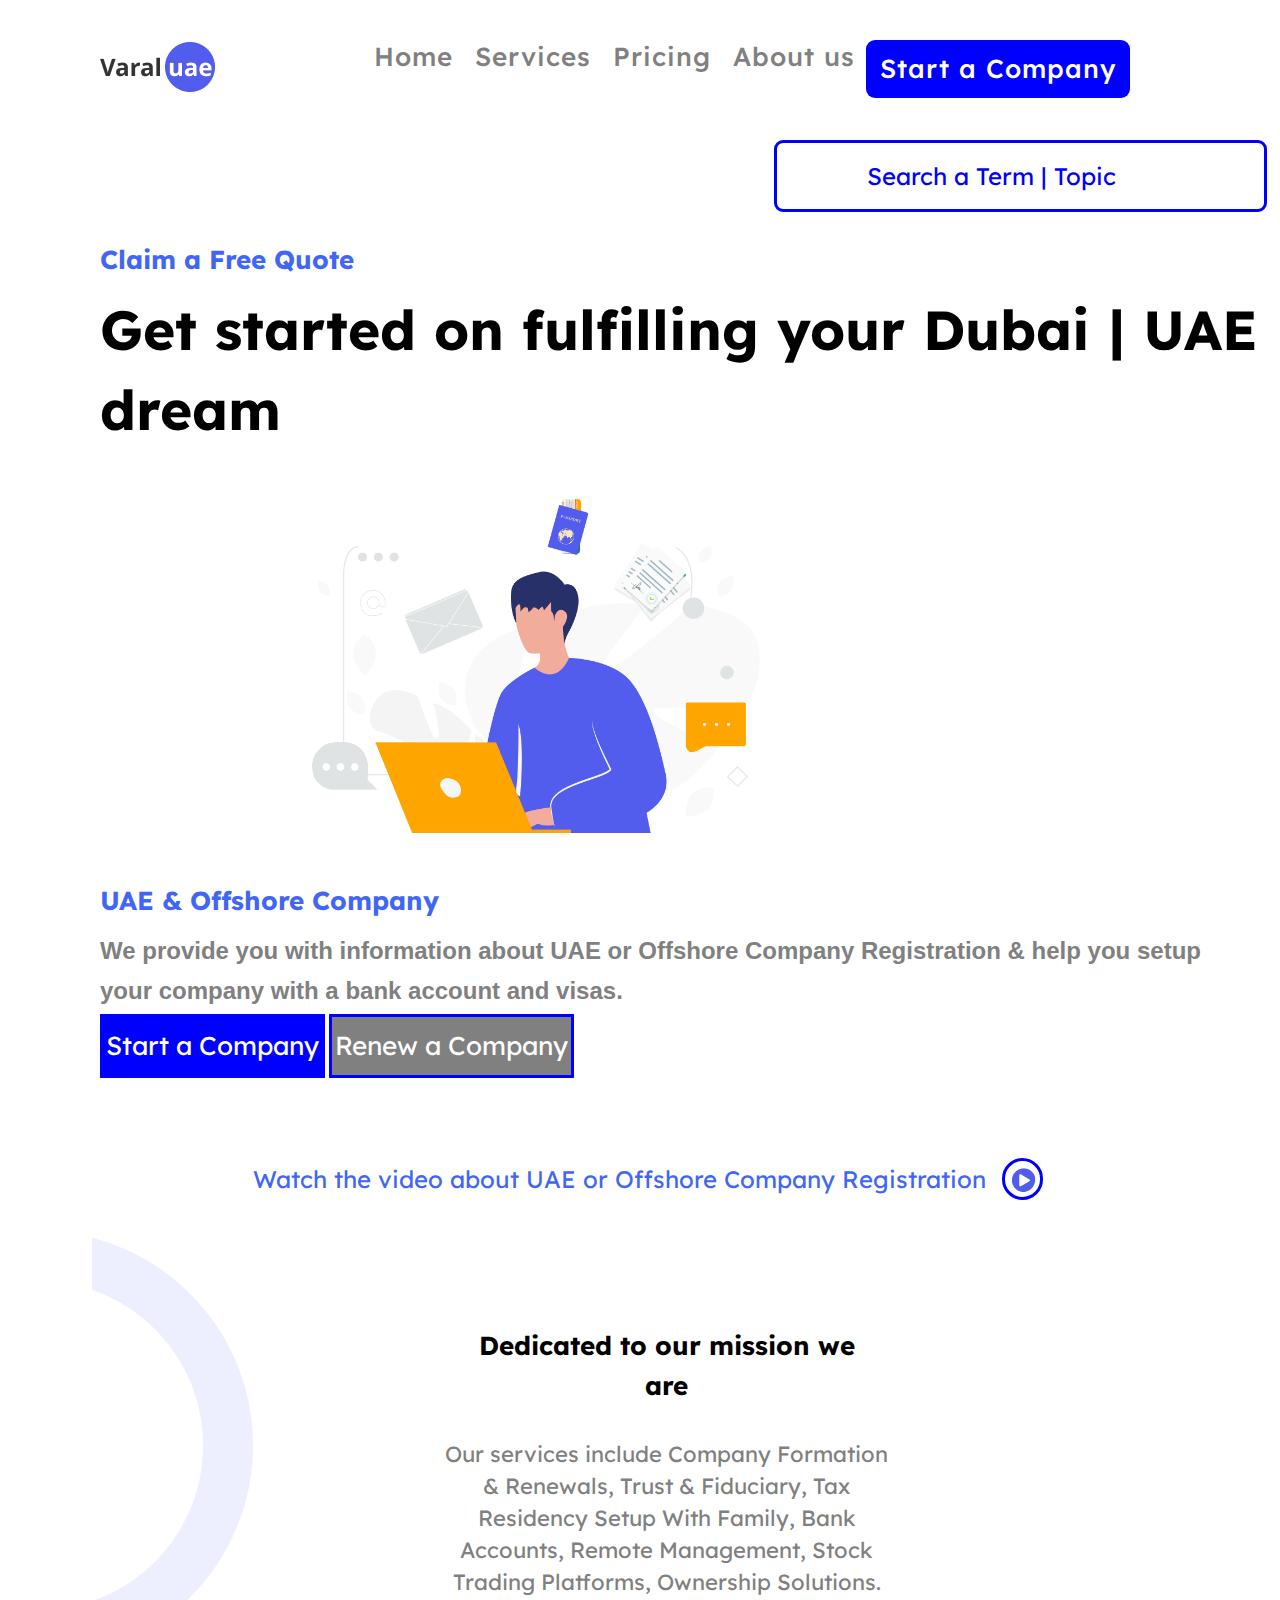
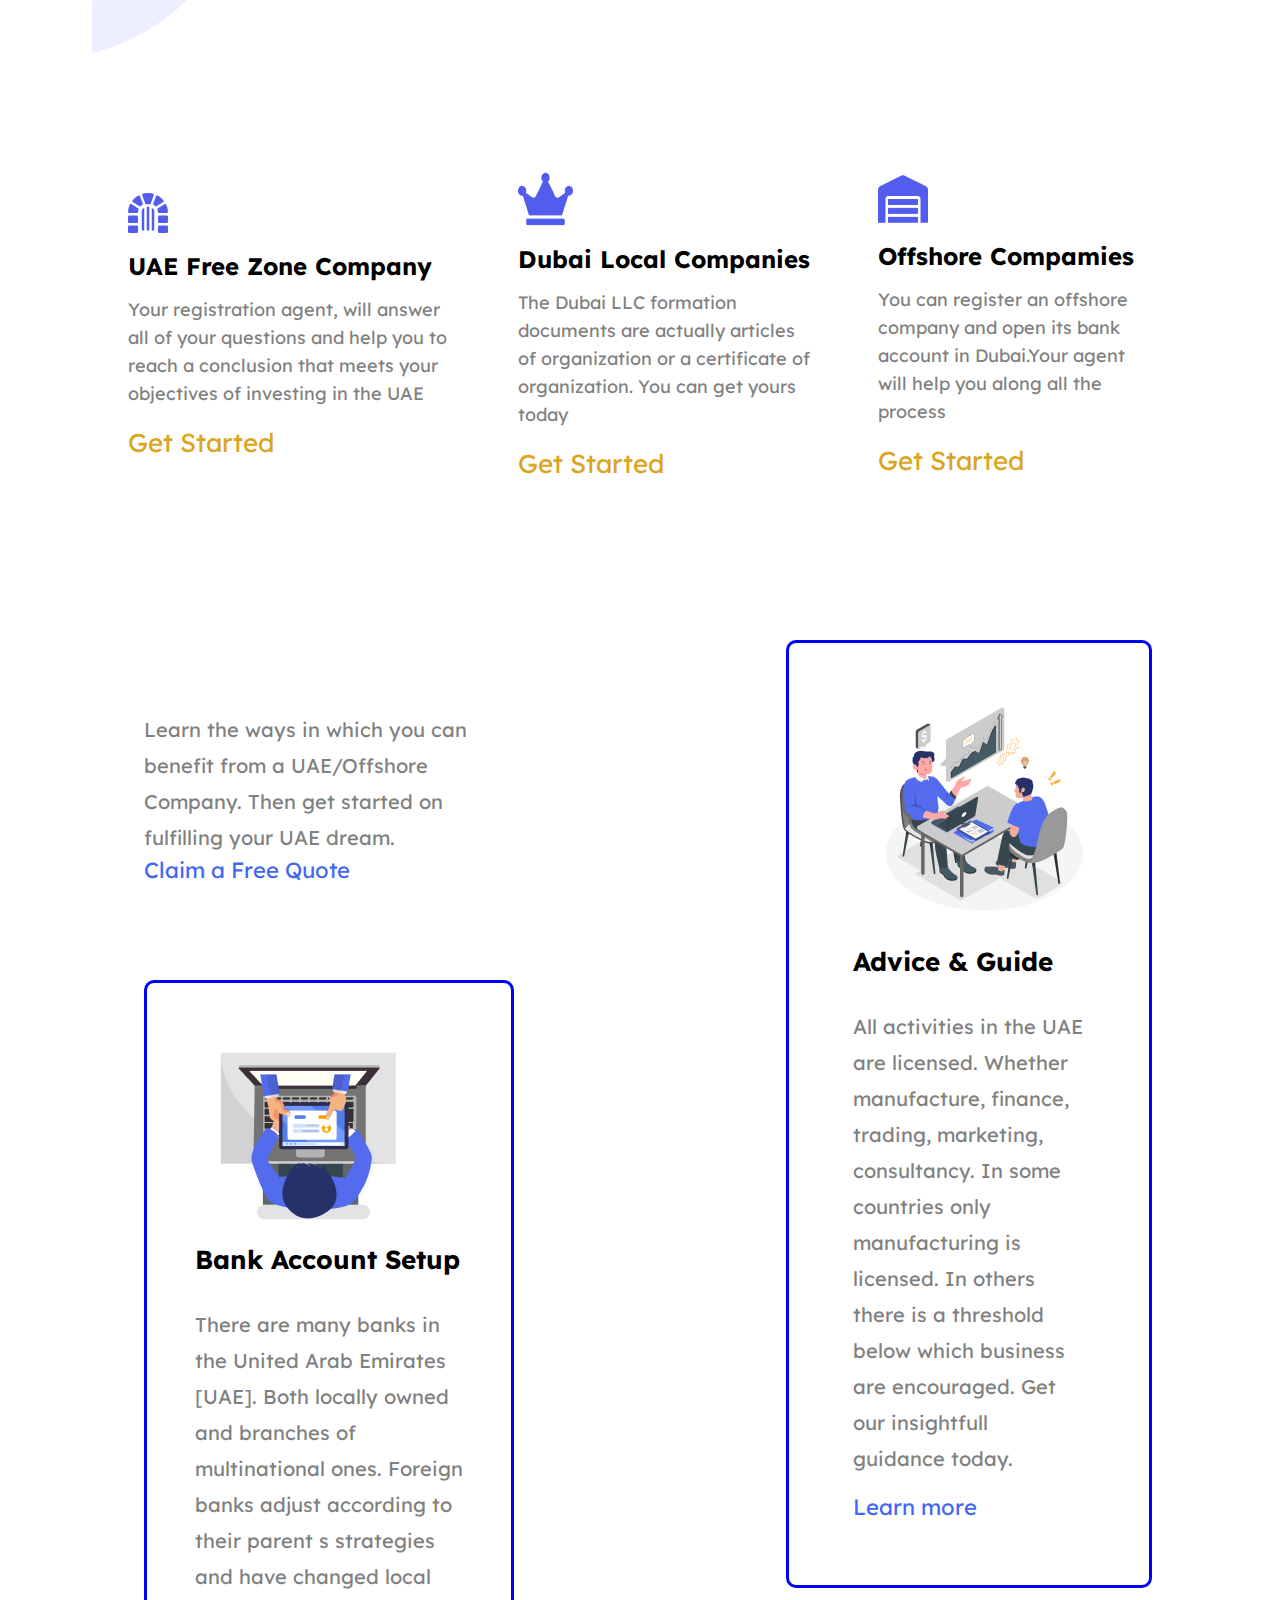
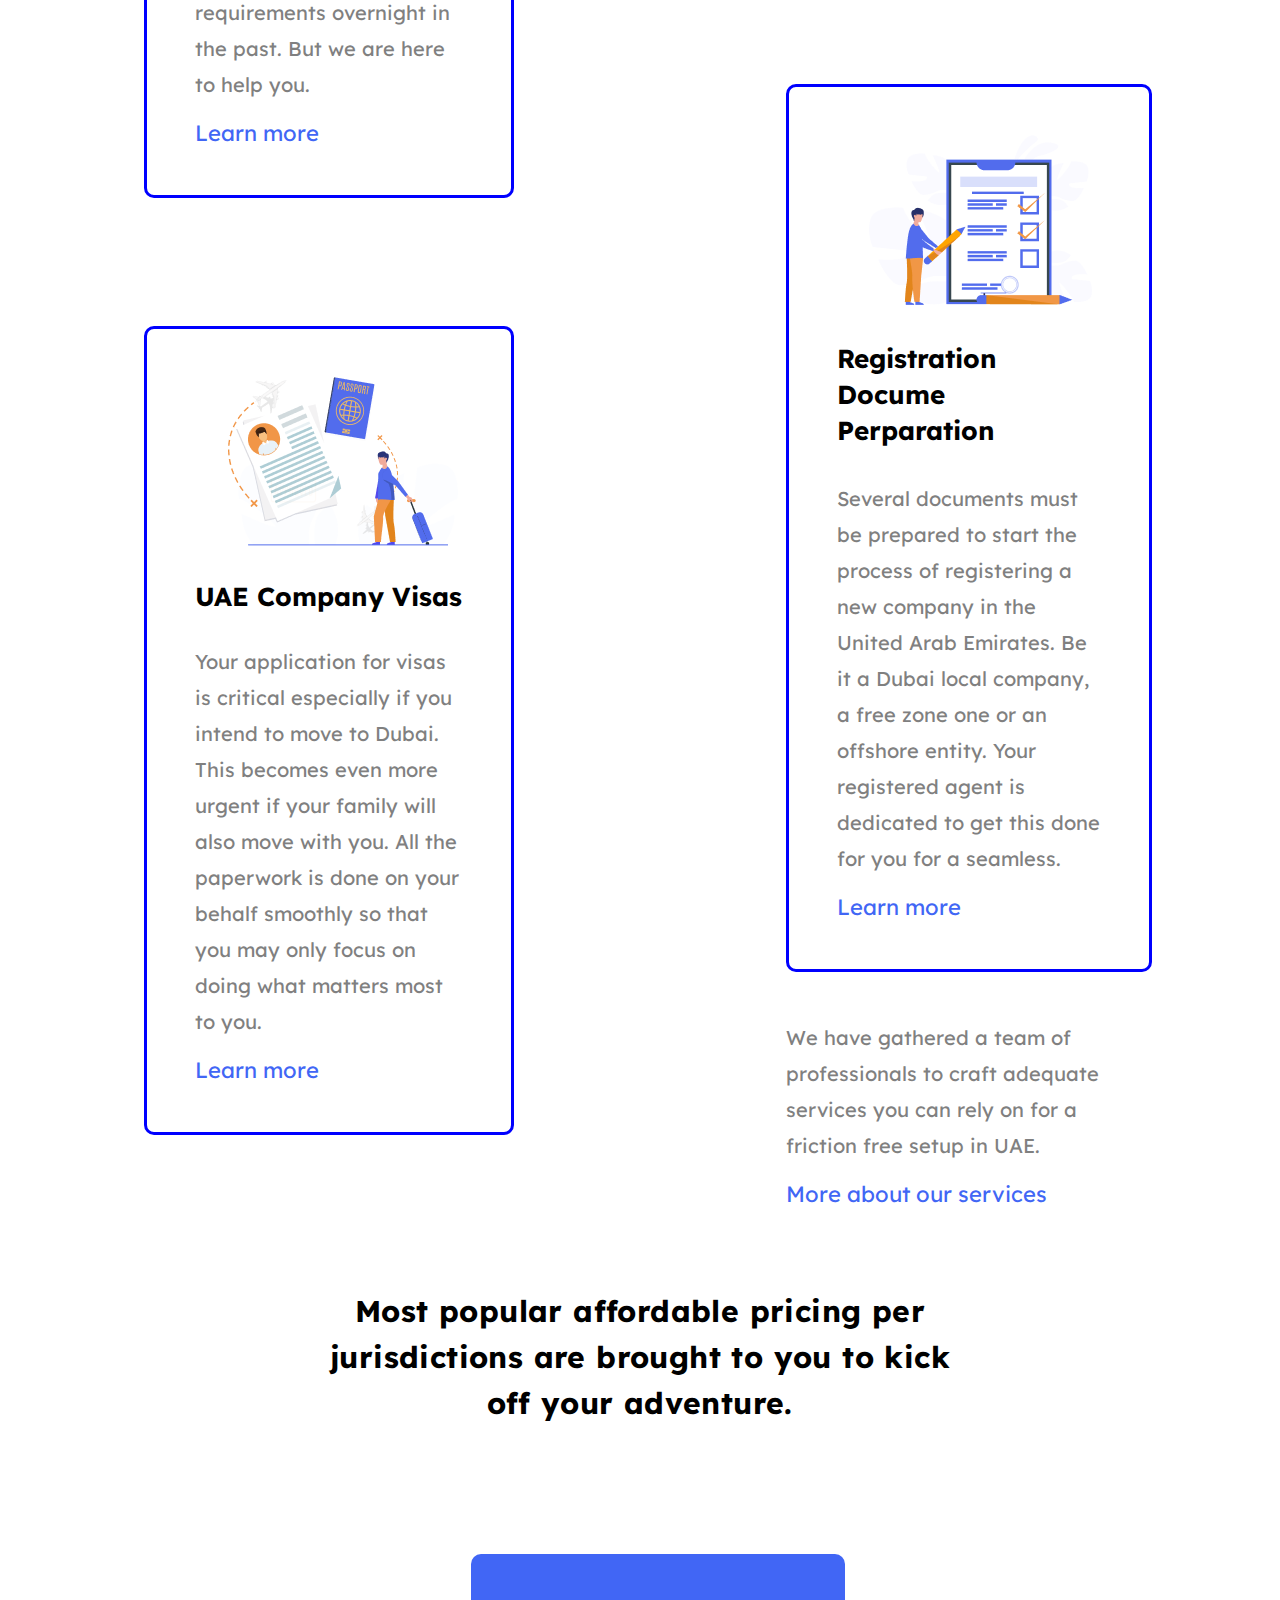
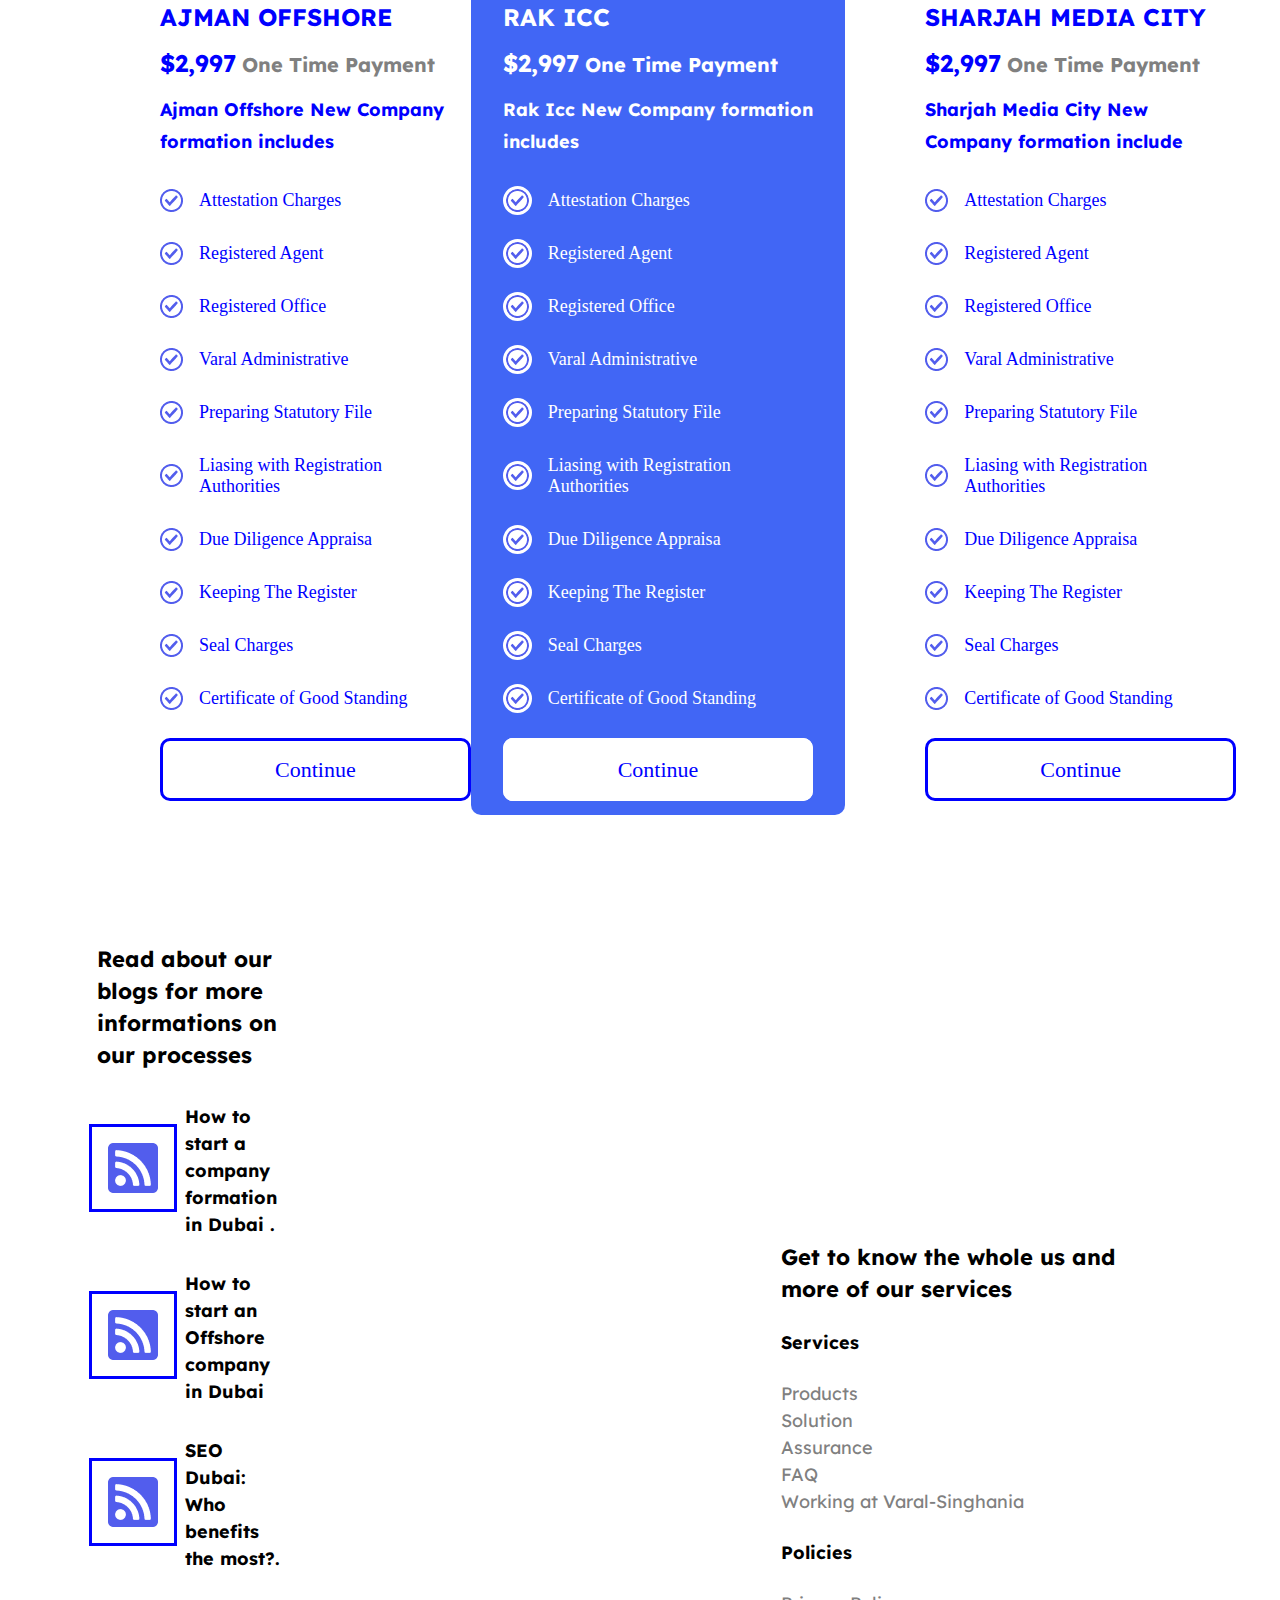
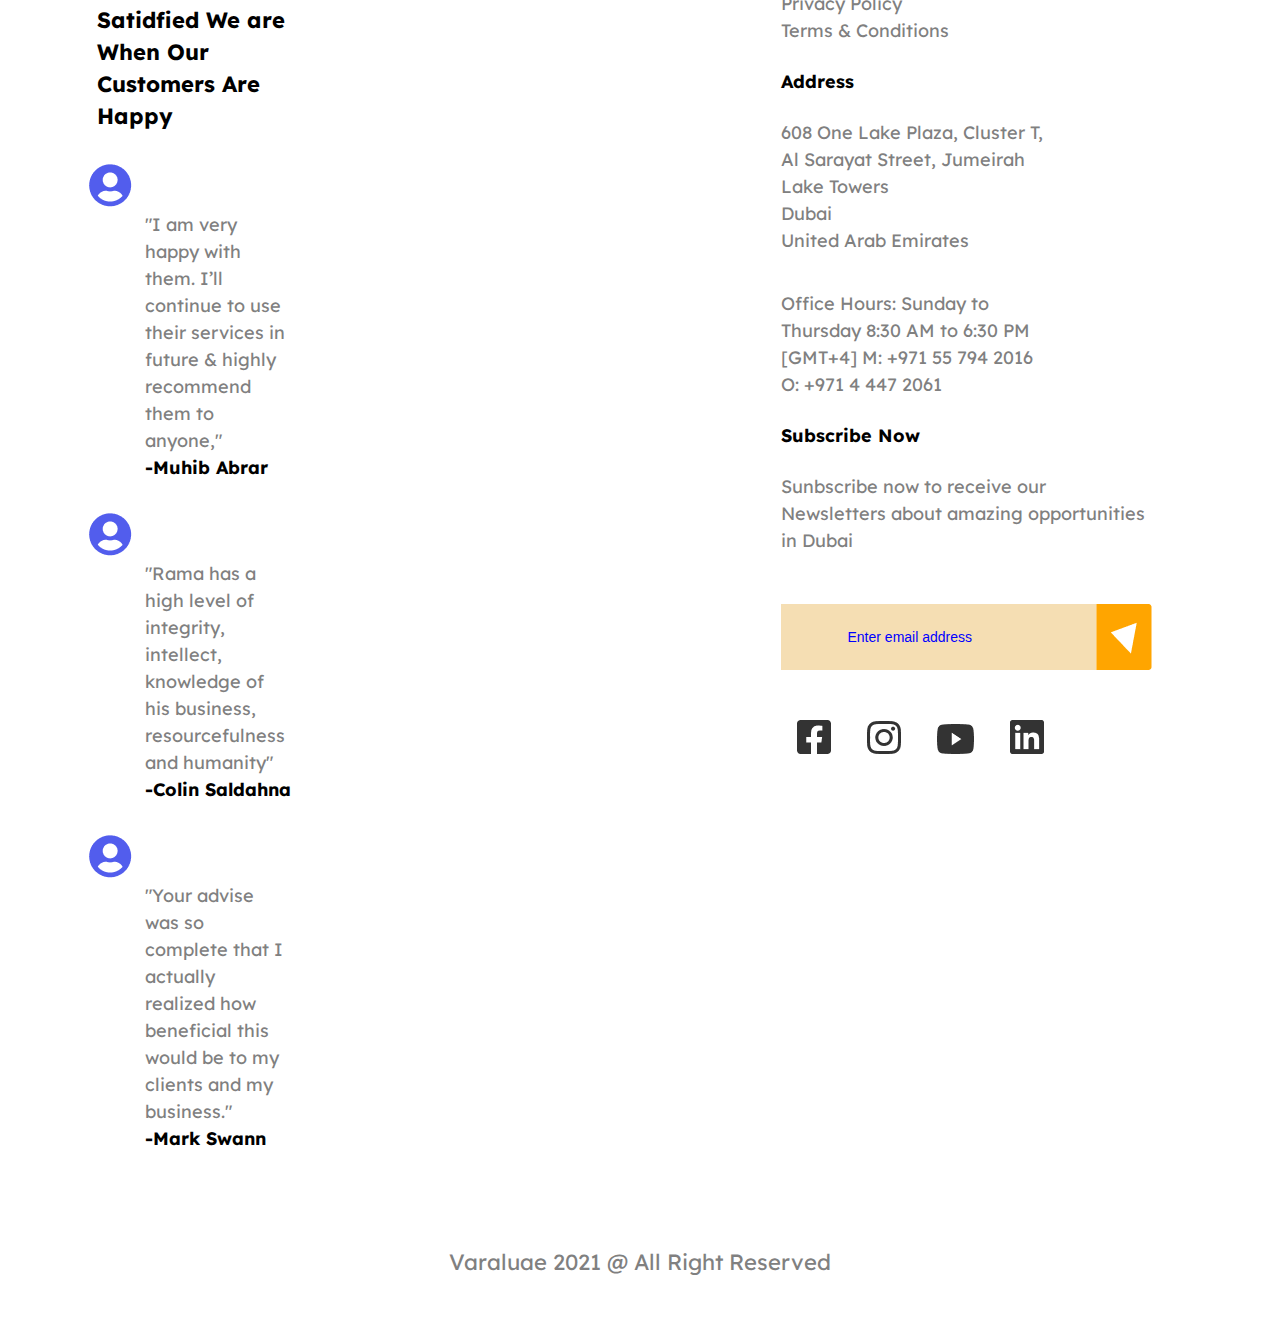
<file: index.html>
<!DOCTYPE html>
<html lang="en">
<head>
    <meta charset="UTF-8">
    <meta http-equiv="X-UA-Compatible" content="IE=edge">
    <meta name="viewport" content="width=device-width, initial-scale=1.0">
    <title>VARAL-UAE</title>
    <link rel="stylesheet" href="./css/varal.css">
    <link rel="stylesheet" href="https://cdnjs.cloudflare.com/ajax/libs/font-awesome/5.15.3/css/all.min.css"/> 
    <link href="https://fonts.googleapis.com/css2?family=Lexend+Deca&family=Montserrat:wght@300;400&display=swap" rel="stylesheet">



<!--************************************ HTML-SECTION *********************************************-->
</head>
<body>
  
    <nav>
        <div class="logo">
            <img src="./assets/image/Group 114.png" alt="logo" />
        </div>
        <input type="checkbox" id="click">
        <label for="click" class="menu-btn">
        <i class="fas fa-bars"></i>
        </label>
        <ul>
           <li><a  href="#home">Home</a></li>
           <li><a href="#service">Services</a></li>
           <li><a href="#pricing">Pricing</a></li>
           <li><a href="#about">About us</a></li>
           <div class="btn">
                <li><a class="btn-color" href="#">Start a Company</a></li>
           </div>
        </ul>
    </nav>
     <div class="search-bar" id="home">
        <input  type="text" placeholder="Search a Term | Topic" />
    </div><br>
    
<!--***********************************    HOME-PAGE    *****************************************-->

    <div class="home_container">
        <div class="home_container1">
            <h3>Claim a Free Quote</p>
            <h1>Get started on fulfilling your Dubai | UAE dream</h1>
            <div class="home_container1-image">
                <img src="./assets/image/ILLUSTRATION.png" alt="img">
            </div>
            <h3>UAE & Offshore Company </h3>
            <h4>We provide you with information about UAE or Offshore Company Registration & help you setup your company with a bank account and visas.</h4><br>
            <a  href="#">Start a Company</a>
            <a style="background: gray;"  href="#">Renew a Company</a>
        </div>
    </div>

    <div class="home_container-line">
        <p>Watch the video about UAE or Offshore Company Registration</p>
        <img src="./assets/image/Group 117.png" alt="img">
    </div><br>

<!--*********************************    SERVICE-PAGE    ******************************************-->

    <div class="service_page" id="service">
        <div class="service_page-image">
            <img src="./assets/image/Group 100.png" alt="img">
        </div>
        <div class="service_page-headers">
           <h3>Dedicated to our mission we are</h3>
           <p>Our services include Company Formation & Renewals, Trust & Fiduciary, Tax Residency Setup With Family, Bank Accounts, Remote Management, Stock Trading Platforms, Ownership Solutions.</p>
       </div>
    </div><br>
        <div class="service_page2">
            <div class="service_page2-container">
                <img src="./assets/image/dungeon.png" alt="img">
                <h4>UAE Free Zone Company</h4>
                <p>Your registration agent, will answer all of your questions and help you to reach a conclusion that meets your objectives of investing in the UAE</p><br>
                <a href="">Get Started</a>
            </div>
            <div class="service_page2-container">
                <img src="./assets/image/Vector-2.png" alt="img">
                <h4>Dubai Local Companies</h4>
                <p>The Dubai LLC formation documents are actually articles of organization or a certificate of organization. You can get  yours today</p><br>
                <a href="">Get Started</a>
            </div>
            <div class="service_page2-container">
                <img src="./assets/image/Vector-1.png" alt="img">
                <h4>Offshore Compamies</h4>
                <p>You can register an offshore company and open its bank account in Dubai.Your agent will help you along all the process</p><br>
                <a href="">Get Started</a>
            </div>
        </div>
            <div class="service_page3">
                <div class="service_page3-container">
                    <div class="service_page3-container1">
                        <p>Learn the ways in which you can benefit from a UAE/Offshore Company. Then get started on fulfilling your UAE dream.</p>
                        <a href="">Claim a Free Quote</a>
                    </div>
                    <div class="service_page3-container2"> 
                        <img src="./assets/image/ILLUSTRATION 03  1.png" alt="">
                        <h4>Bank Account Setup</h4>
                        <p>There are many banks in the United Arab Emirates [UAE]. Both locally owned and branches of multinational ones. Foreign banks adjust according to their parent s strategies and have changed local requirements overnight in the past. But we are here to help you.</p>
                        <a href="">Learn more</a>
                    </div>
                    <div class="service_page3-container3">
                        <img src="./assets//image/Group-2.png" alt="img">
                        <h4>UAE Company Visas</h4>
                        <p>Your application for visas is critical especially if you intend to move to Dubai. This becomes even more urgent if your family will also move with you. All the paperwork is done on your behalf smoothly so that you may only focus on doing what matters most to you.</p>
                        <a href="">Learn more</a>
                    </div>
                </div>
                <div class="service_page3-footer">
                    <div class="service_page-footer1">
                        <img src="./assets/image/Group.png" alt="img">
                        <h4>Advice & Guide</h4>
                        <p>All activities in the UAE are licensed. Whether manufacture, finance, trading, marketing, consultancy. In some countries only manufacturing is licensed. In others there is a threshold below which business are encouraged. Get our insightfull guidance today.</p>
                        <a href="">Learn more</a>
                    </div>
                    <div class="service_page-footer2">
                        <img src="./assets/image/Group-1.png" alt="img">
                        <h4>Registration Docume Perparation</h4>
                        <p>Several documents must be prepared to start the process of registering a new company in the United Arab Emirates. Be it a Dubai local company, a free zone one or an offshore entity. Your registered agent is dedicated to get this done for you for a seamless. </p>
                        <a href="">Learn more</a>
                    </div>
                    <div class="service_page-footer3">
                        <p>We have gathered a team of professionals to craft adequate services you can rely on for a friction free setup in UAE.</p>
                        <a href="">More about our services</a>
                    </div>
                </div>
            </div>

 <!--******************************    PRICING-PAGE    ********************************************-->

            <div class="pricing_page" id="pricing">
                <div class="pricing_page-header">
                    <h2>Most popular affordable pricing per jurisdictions are brought to you to kick off your adventure.</h2>
                </div>
                <div class="pricing_page-container">
                    <div class="pricing_page-container1">
                        <h4>AJMAN OFFSHORE</h4>
                        <h5><span>$2,997</span> One Time Payment</h5>
                        <h6>Ajman Offshore New Company formation includes</h6>
                        <div class="pricing_page-container2">
                
                        <div class="pricing_page-container3">
                            <img src="./assets/image/Group 35.png" alt="img">
                            <p>Attestation Charges</p>
                        </div>
                        <div class="pricing_page-container3">
                            <img src="./assets/image/Group 35.png" alt="img">
                            <p>Registered Agent</p>
                        </div>
                        <div class="pricing_page-container3">
                            <img src="./assets/image/Group 35.png" alt="img">
                            <p>Registered Office</p>
                        </div>
                        <div class="pricing_page-container3">
                            <img src="./assets/image/Group 35.png" alt="img">
                            <p>Varal Administrative</p>
                        </div>
                        <div class="pricing_page-container3">
                            <img src="./assets/image/Group 35.png" alt="img">
                            <p>Preparing Statutory File</p>
                        </div>
                        <div class="pricing_page-container3">
                            <img src="./assets/image/Group 35.png" alt="img">
                            <p>Liasing with Registration Authorities</p>
                        </div>
                        <div class="pricing_page-container3">
                            <img src="./assets/image/Group 35.png" alt="img">
                            <p>Due Diligence Appraisa</p>
                        </div>
                        <div class="pricing_page-container3">
                            <img src="./assets/image/Group 35.png" alt="img">
                            <p>Keeping The Register</p>
                        </div>
                        <div class="pricing_page-container3">
                            <img src="./assets/image/Group 35.png" alt="img">
                            <p>Seal Charges</p>
                        </div>
                        <div class="pricing_page-container3">
                            <img src="./assets/image/Group 35.png" alt="img">
                            <p>Certificate of Good Standing</p>
                        </div>
                        <div class="pricing_button">
                            <a href="">Continue</a>
                        </div>
                        
                        </div>
                    </div>

                    <div class="pricing_page2-container1">
                        <h4>RAK ICC</h4>
                        <h5><span>$2,997</span> One Time Payment</h5>
                        <h6>Rak Icc New Company formation 
                            includes</h6>
                        <div class="pricing_page2-container2">
                
                        <div class="pricing_page2-container3">
                            <img  src="./assets/image/Group 35.png" alt="img">
                            <p>Attestation Charges</p>
                        </div>
                        <div class="pricing_page2-container3">
                            <img src="./assets/image/Group 35.png" alt="img">
                            <p>Registered Agent</p>
                        </div>
                        <div class="pricing_page2-container3">
                            <img src="./assets/image/Group 35.png" alt="img">
                            <p>Registered Office</p>
                        </div>
                        <div class="pricing_page2-container3">
                            <img src="./assets/image/Group 35.png" alt="img">
                            <p>Varal Administrative</p>
                        </div>
                        <div class="pricing_page2-container3">
                            <img src="./assets/image/Group 35.png" alt="img">
                            <p>Preparing Statutory File</p>
                        </div>
                        <div class="pricing_page2-container3">
                            <img src="./assets/image/Group 35.png" alt="img">
                            <p>Liasing with Registration Authorities</p>
                        </div>
                        <div class="pricing_page2-container3">
                            <img src="./assets/image/Group 35.png" alt="img">
                            <p>Due Diligence Appraisa</p>
                        </div>
                        <div class="pricing_page2-container3">
                            <img src="./assets/image/Group 35.png" alt="img">
                            <p>Keeping The Register</p>
                        </div>
                        <div class="pricing_page2-container3">
                            <img src="./assets/image/Group 35.png" alt="img">
                            <p>Seal Charges</p>
                        </div>
                        <div class="pricing_page2-container3">
                            <img src="./assets/image/Group 35.png" alt="img">
                            <p>Certificate of Good Standing</p>
                        </div>
                        <div class="pricing_button2">
                            <a href="">Continue</a>
                        </div>
                        </div>
                    </div>

                    <div class="pricing_page-container1">
                        <h4>SHARJAH MEDIA CITY</h4>
                        <h5><span>$2,997</span> One Time Payment</h5>
                        <h6>Sharjah Media City New 
                            Company formation include </h6>
                        <div class="pricing_page-container2">
                
                        <div class="pricing_page-container3">
                            <img src="./assets/image/Group 35.png" alt="img">
                            <p>Attestation Charges</p>
                        </div>
                        <div class="pricing_page-container3">
                            <img src="./assets/image/Group 35.png" alt="img">
                            <p>Registered Agent</p>
                        </div>
                        <div class="pricing_page-container3">
                            <img src="./assets/image/Group 35.png" alt="img">
                            <p>Registered Office</p>
                        </div>
                        <div class="pricing_page-container3">
                            <img src="./assets/image/Group 35.png" alt="img">
                            <p>Varal Administrative</p>
                        </div>
                        <div class="pricing_page-container3">
                            <img src="./assets/image/Group 35.png" alt="img">
                            <p>Preparing Statutory File</p>
                        </div>
                        <div class="pricing_page-container3">
                            <img src="./assets/image/Group 35.png" alt="img">
                            <p>Liasing with Registration Authorities</p>
                        </div>
                        <div class="pricing_page-container3">
                            <img src="./assets/image/Group 35.png" alt="img">
                            <p>Due Diligence Appraisa</p>
                        </div>
                        <div class="pricing_page-container3">
                            <img src="./assets/image/Group 35.png" alt="img">
                            <p>Keeping The Register</p>
                        </div>
                        <div class="pricing_page-container3">
                            <img src="./assets/image/Group 35.png" alt="img">
                            <p>Seal Charges</p>
                        </div>
                        <div class="pricing_page-container3">
                            <img src="./assets/image/Group 35.png" alt="img">
                            <p>Certificate of Good Standing</p>
                        </div>
                        <div class="pricing_button">
                            <a href="">Continue</a>
                        </div>
                        </div>
                    </div>
                </div>
            </div>

<!--********************************** ABOUT-PAGE *************************************************-->            

            <div class="about_page" id="about">
                <div  class="about_page-container1">
                    <div class="about_page-heading1">
                        <h3>Read about our blogs for more informations on our processes </h3>
                    </div>
                    <div class="about_page-heading2">
                        <div class="about_page-heading_title-img">
                            <div>
                                <img src="./assets/image/Vector-4.png" alt="img"> 
                            </div>
                            <h4>How to start a company formation in Dubai .</h4>
                        </div>
                        <div class="about_page-heading_title-img">
                            <div>
                                <img src="./assets/image/Vector-4.png" alt="img">
                            </div>
                            <h4>How to start an Offshore company in Dubai</h4>
                        </div>
                        <div class="about_page-heading_title-img">
                            <div>
                                <img src="./assets/image/Vector-4.png" alt="img">
                            </div>
                            <h4>SEO Dubai: Who benefits the most?.</h4>
                        </div>
                        <div class="about_page-heading1">
                            <h3>Satidfied We are When Our Customers Are Happy </h3>
                        </div>

                        <div class="about_page-heading_title-img1">
                            <div>
                                <img src="./assets/image/Vector-3.png" alt="img">
                                <p>"I am very happy with them. I’ll continue to use their services in future & highly recommend them to anyone,"</p>
                                <h6>-Muhib Abrar</h6>
                            </div>
                        </div>

                        <div class="about_page-heading_title-img1">
                            <div>
                                <img src="./assets/image/Vector-3.png" alt="img">
                                <p>"Rama has a high level of integrity, intellect, knowledge of his business, resourcefulness and humanity"</p>
                                <h6>-Colin Saldahna</h6>
                            </div>
                        </div>

                        <div class="about_page-heading_title-img1">
                            <div>
                                <img src="./assets/image/Vector-3.png" alt="img">
                                <p>"Your advise was so complete that I actually realized how beneficial this would be to my clients and my business."</p>
                                <h6>-Mark Swann</h6>
                            </div>
                        </div>
                    </div>
                </div>
                
                <div  class="about_page-container2">
                    <div class="about_page-heading-bar">
                        <h3>Get to know the whole us and more of our services </h3>
                    </div>
                    <div class="about_page-part">
                        <h6>Services</h6>
                        <p>Products <br> Solution <br> Assurance <br> FAQ <br> Working at Varal-Singhania</p>

                        <h6>Policies</h6>
                        <p>Privacy Policy <br> Terms & Conditions</p>

                        <h6>Address</h6>
                        <p>608 One Lake Plaza, Cluster T, <br> Al Sarayat Street, Jumeirah <br> Lake Towers <br> Dubai <br> United Arab Emirates</p> <br> <br>

                        <p>Office Hours: Sunday to <br> Thursday 8:30 AM to 6:30 PM <br> [GMT+4] M: +971 55 794 2016 <br> O: +971 4 447 2061</p>

                        <h6>Subscribe Now</h6>
                        <p>Sunbscribe now to receive our Newsletters about amazing opportunities in Dubai</p> <br>

                        <div class="about_page-input">
                            <input type="email" placeholder="Enter email address">
                            <img src="./assets/image/Group 34.png" alt="">
                        </div> <br>
                        <div class="about_page-icons" >
                            <a href=""><img src="./assets/image/Vector-5.png" alt="img"></a> 
                            <a href=""><img src="./assets/image/Vector-6.png" alt="img"></a>
                            <a href=""><img src="./assets/image/Vector-7.png" alt="img"></a>
                            <a href=""><img src="./assets/image/Vector-8.png" alt="img"></a> 
                        </div>
                    </div>
                </div>
            </div>
            <div class="footer">
                <p> Varaluae 2021 @ All Right Reserved</p>
            </div>

</body>
</html> 

<!--**************************************** THE-END  *********************************************-->
</file>
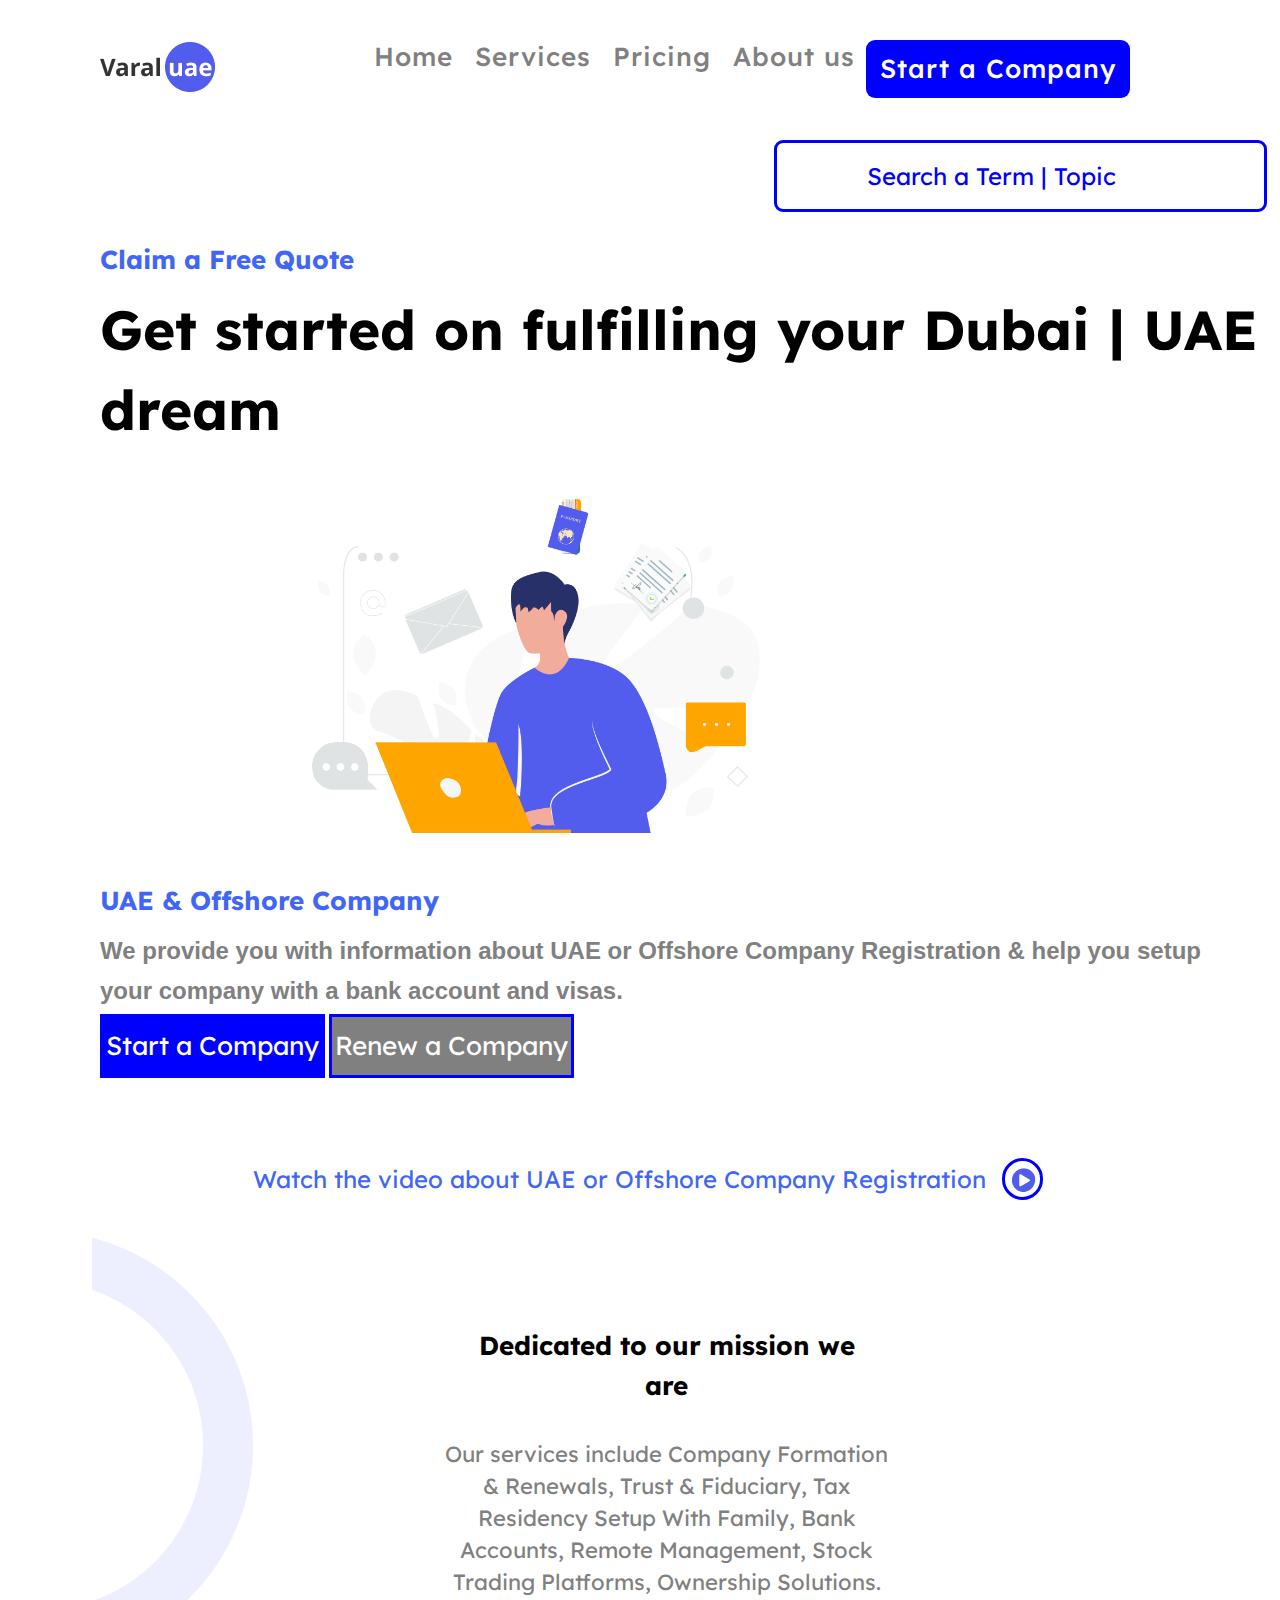
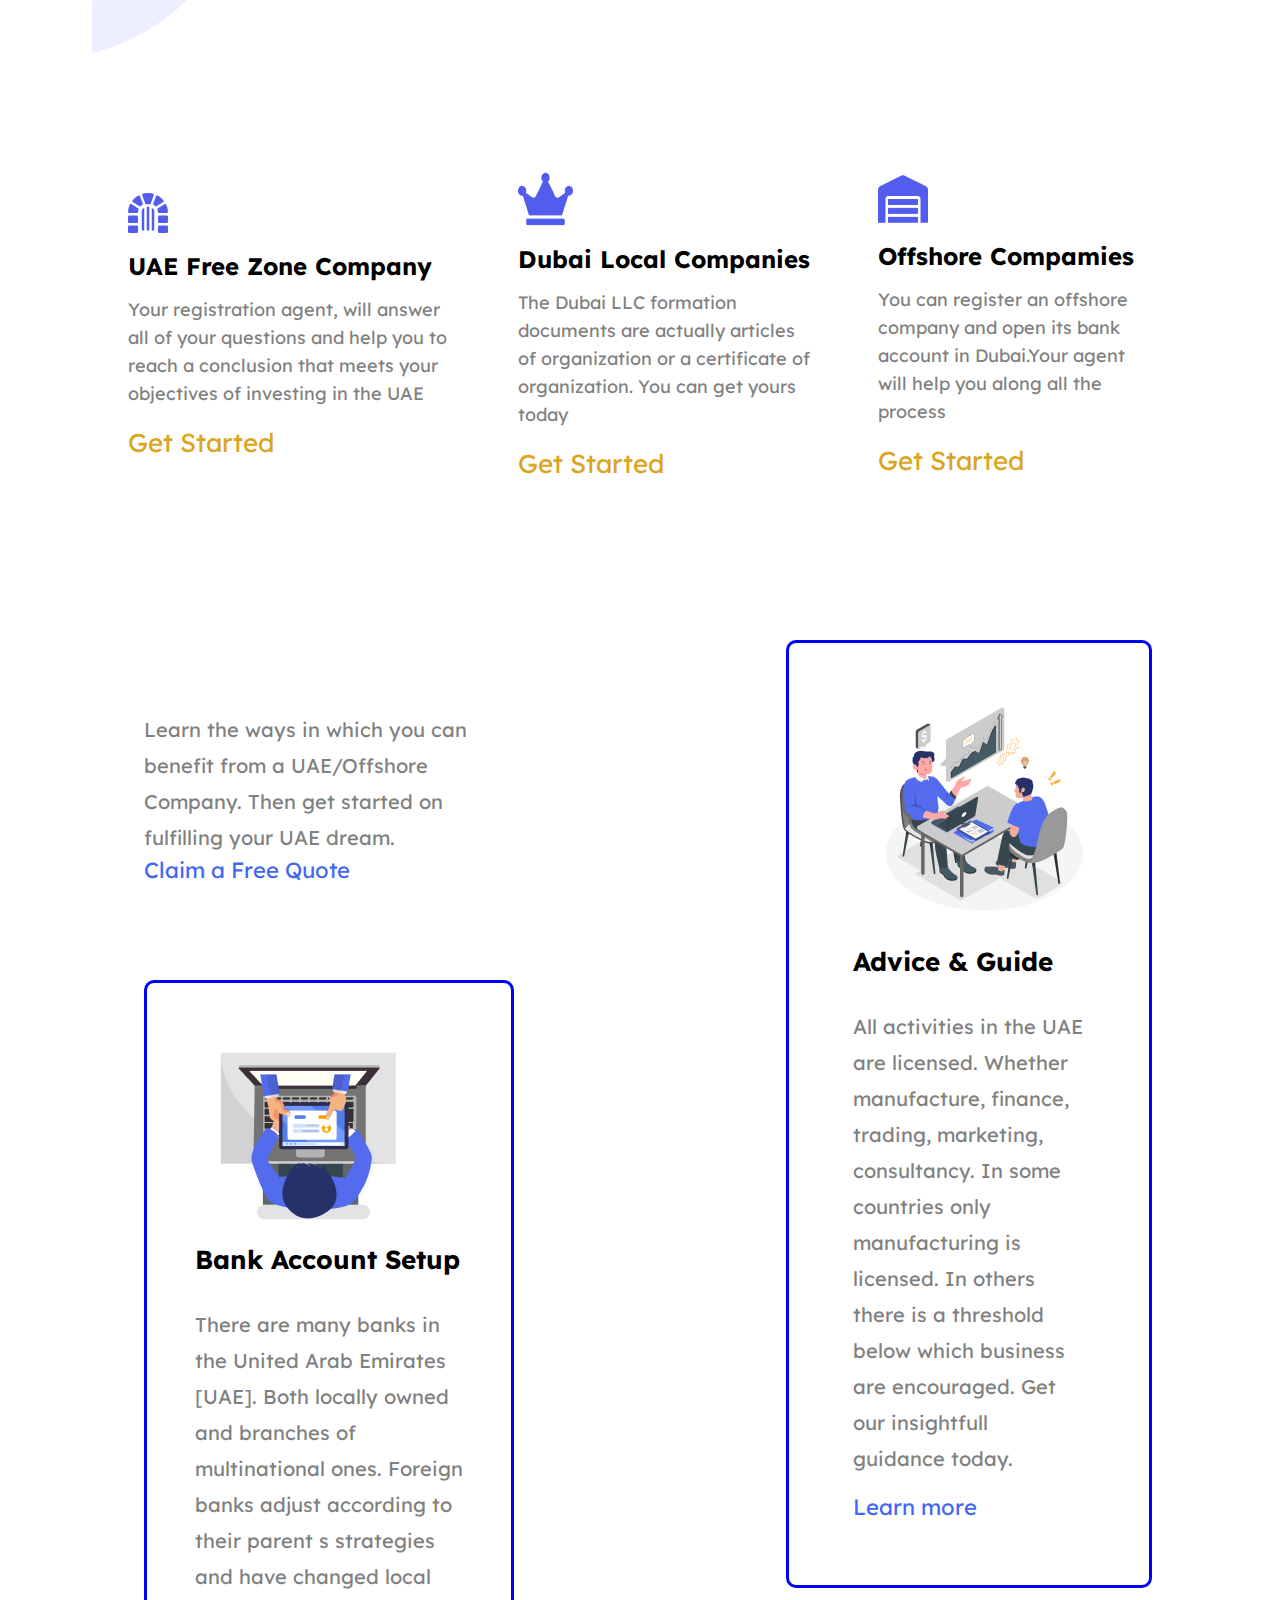
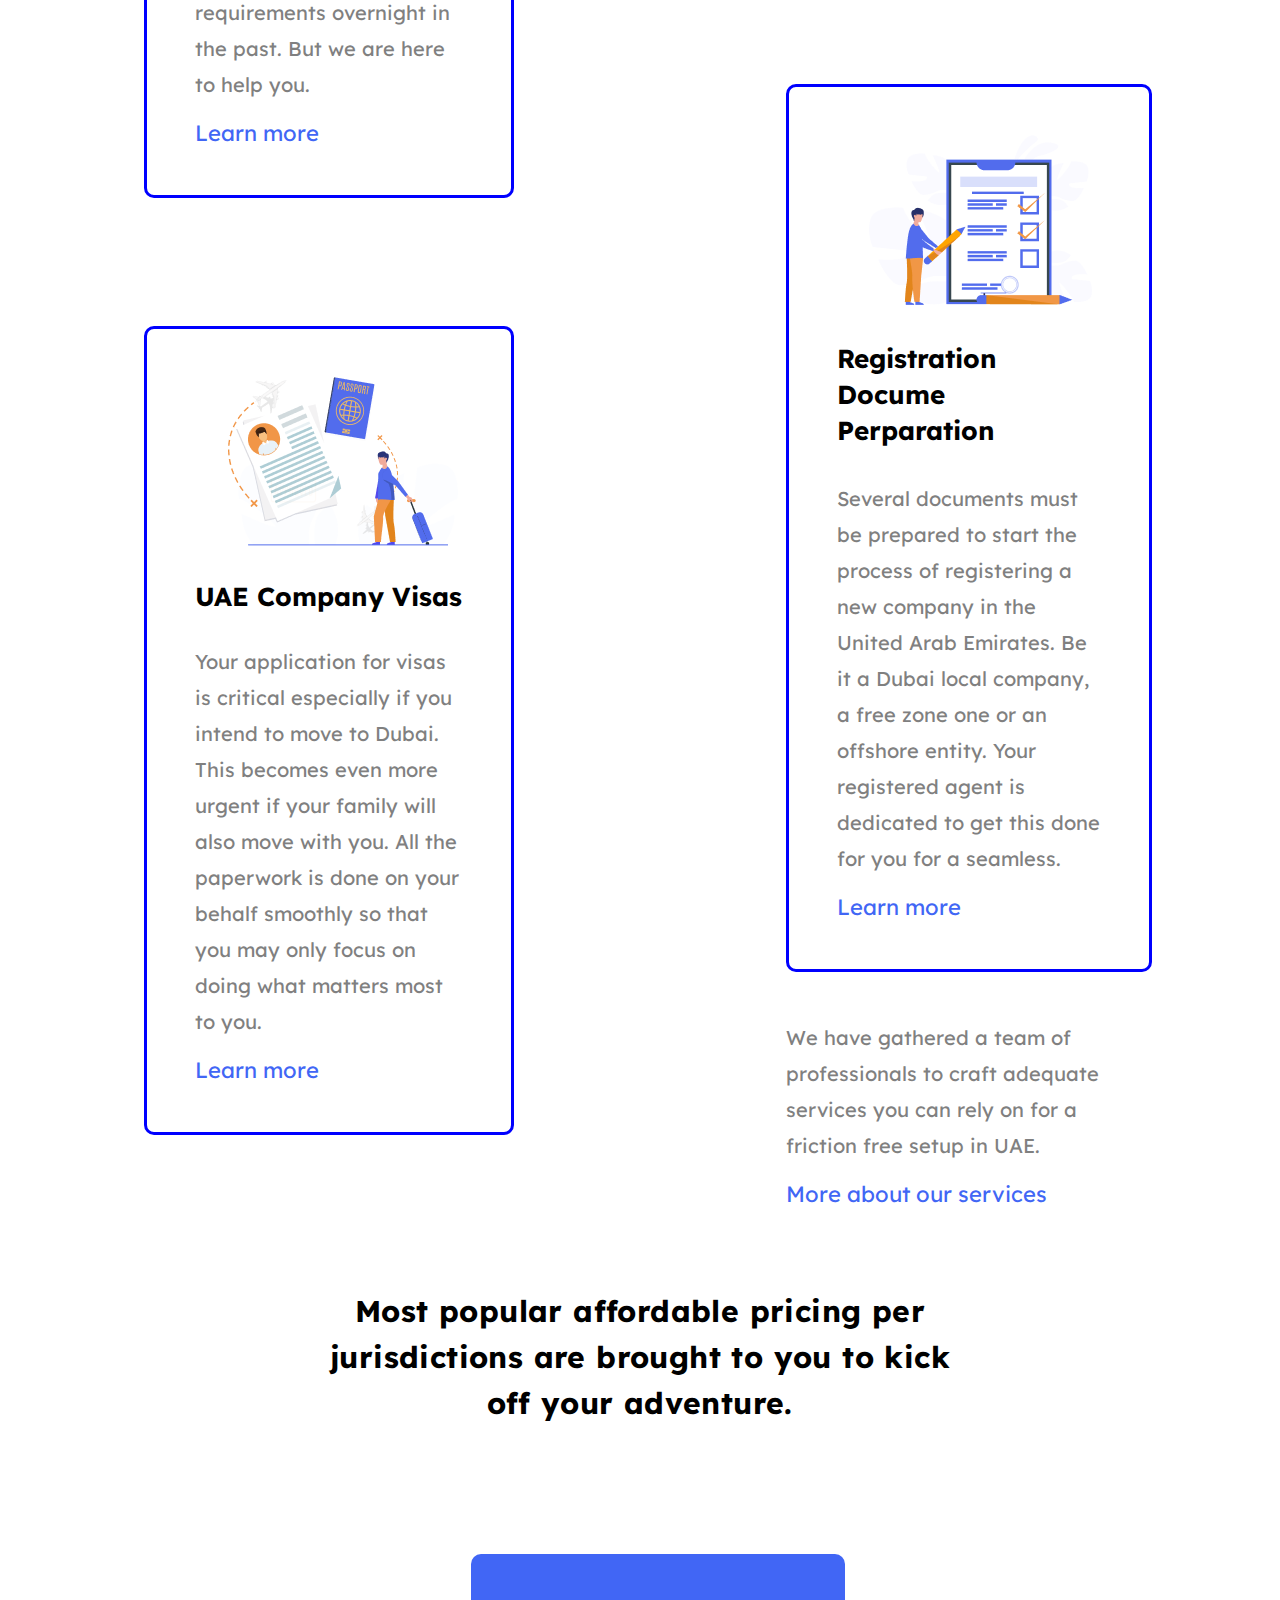
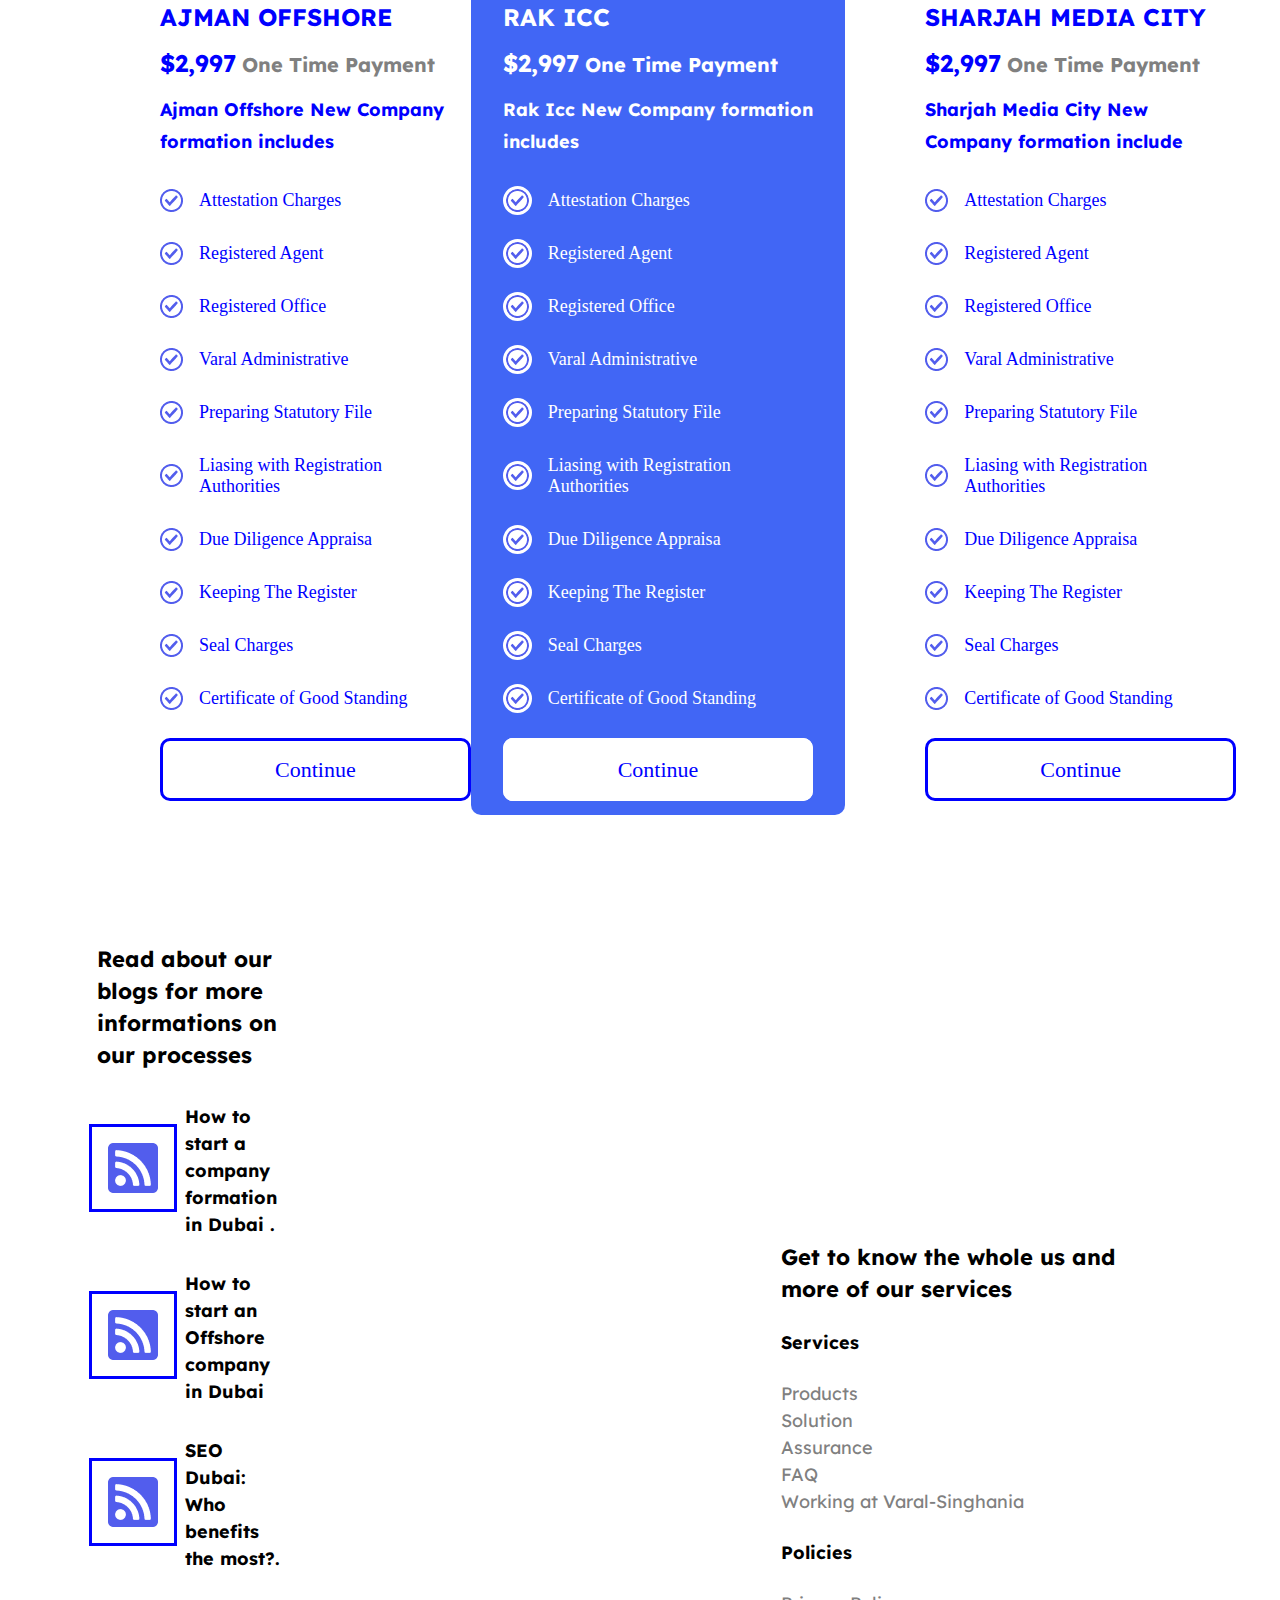
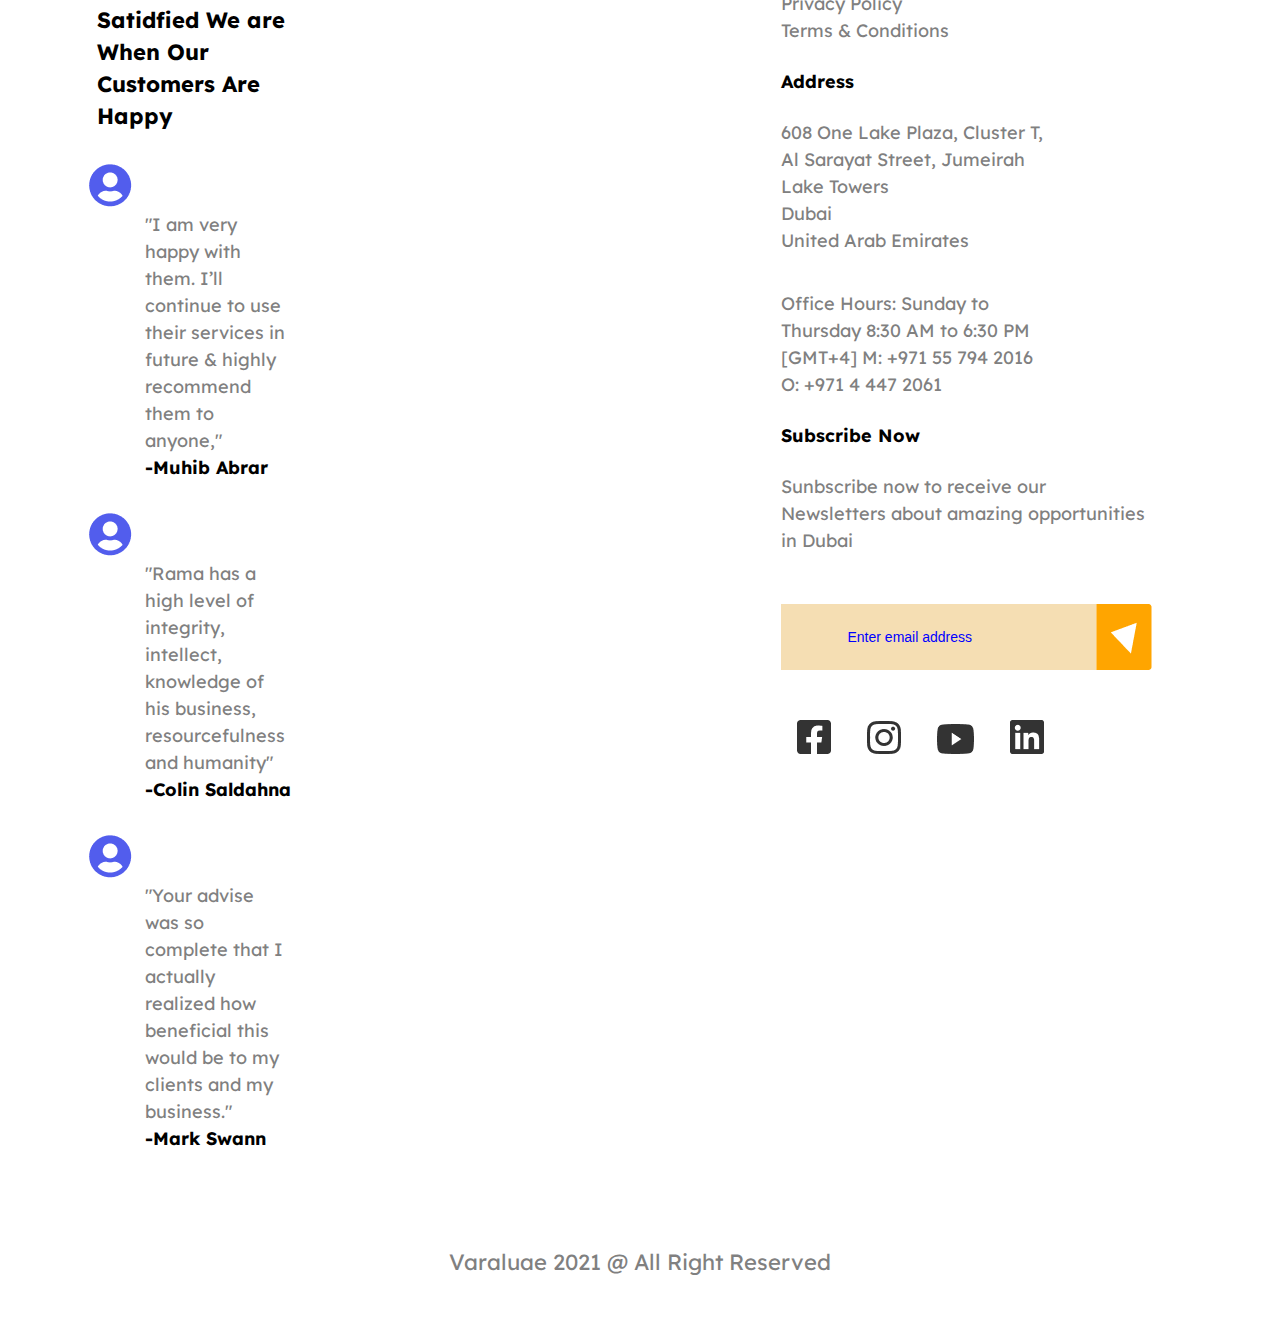
<file: varal.html>
<!DOCTYPE html>
<html lang="en">
<head>
    <meta charset="UTF-8">
    <meta http-equiv="X-UA-Compatible" content="IE=edge">
    <meta name="viewport" content="width=device-width, initial-scale=1.0">
    <title>VARAL-UAE</title>
    <link rel="stylesheet" href="./varal.css">
    <link rel="stylesheet" href="https://cdnjs.cloudflare.com/ajax/libs/font-awesome/5.15.3/css/all.min.css"/> 
    <link href="https://fonts.googleapis.com/css2?family=Lexend+Deca&family=Montserrat:wght@300;400&display=swap" rel="stylesheet">

<!--**********************************  STYLE-SECTION   ******************************************-->

<!--
    <style>

        * {
            box-sizing: border-box;
            padding: 0;
            margin: 0;
            scroll-behavior: smooth;
          }
        
        body {
            background-color: #fff;
            box-shadow: 0 0 10px rgba(0 , 0, 0, 0.5);
        }
        
        li {
            color: unset;
            text-decoration: none;
        }
          
        nav{
            display: flex;
            height: 80px;
            width: 100%;
            align-items: center;
            justify-content: space-between;
            padding: 40px 150px 0 140px;
            flex-wrap: wrap;
        }
        
        nav .logo{
            margin-left: -40px;
          }
        
          nav ul{
            display: flex;
            flex-wrap: wrap;
            list-style: none;
            
          }
        
          nav ul li{
            margin: 0px 1px;
          }
        
          nav ul li a{
            color: gray;
            text-decoration: none;
            font-family: 'Lexend Deca', sans-serif;
            font-size: 26px;
            font-weight: 500;
            padding: 8px 10px;
            letter-spacing: 1px;
            transition: all 0.3s ease;
          }
        
          .btn{
            background-color: blue;
            color: #fff;
            padding: 12px 3px 13px 3px; 
            border-radius: 9px;
          }
        
          .btn-color{
              color: #fff;
        }
         /* **************************************** HOME-PAGE-STYLE ************************************ */
          
          .search-bar{
              display: flex;
              justify-content: center;
              align-items: center;
              margin: 60px -760px 0 0;
        }
        
        .search-bar input {
            font-size: 24px;
            font-weight: 400px;
            
            font-family: 'Lexend Deca', sans-serif; 
            padding: 18px 90px;
            border: solid blue;
            border-radius: 9px;
        }
        
        ::placeholder{
            color: blue;
        }
        
        .home_container{
            display: flex;
            justify-content: flex-start;
            align-items: center;
        }
        
        .home_container1 {
            justify-content: space-between;
            align-items: center;
            margin-left:100px;
        }
        
        .home_container1-image img {
            height: 60%;
            width: 50%;
            position: relative;
            left: 150px;
        }
        
        .home_container1 h3 {
            font-size: 26px;
            font-family: 'Lexend Deca', sans-serif;
            font-weight: 0px;
            color: #4166f5;
            line-height: 60px;
        }
        
        .home_container1 h1{
            font-size: 55px;
            font-family: 'Lexend Deca', sans-serif;
            line-height: 80px; 
            font-weight: 700px;
        }
        
        .home_container1 h4{
            font-family: 'Noto Sans', sans-serif;
            color: gray;
            font-size: 24px;
            line-height: 40px;
            margin-right: 2rem;
        }
        
        .home_container1 a{
            background-color: blue;
            border: solid blue;
            color: #fff;
            padding: 12px 3px 13px 3px; 
            border-radius: 1px;
            text-decoration: none;
            font-family: 'Lexend Deca', sans-serif;
            font-size: 26px;
            font-weight: 500px;
        }
        
        .home_container-line{
            display: flex;
            justify-content: center;
            align-items: center;
        }
        
        .home_container-line p{
            font-family: 'Lexend Deca', sans-serif;
            color: #4166f5;
            font-size: 24px;
            line-height: 20px;
            font-weight: 100px;
            margin: 6rem 1rem 0;
        }
        
        .home_container-line img {
            margin-top: 6rem;
            border: solid blue;
            padding: 0.3rem;
            border-radius: 50px;
        }
        
         /* **************************************** SERVICE-PAGE-STYLE ************************************ */
        .service_page{
          display: flex;
          justify-content: flex-start;
          align-items: center;
        }
        
        .service_page-headers{
          display: flex;
          flex-direction: column;
          justify-content: center;
          align-items: center;
          margin: 0rem 18rem;
          position: relative;
          left: -100px;
        }
        
        .service_page-headers h3{
          font-size: 26px;
          line-height: 40px;
          text-align: center;
          font-weight: 600px;
          font-family: 'Lexend Deca', sans-serif;
          margin: 2rem 2rem 2rem;
        }
        
        .service_page-headers p{
          text-align: center;
          font-size: 22px;
          font-weight: 400px;
          line-height: 32px;
          font-family: 'Lexend Deca', sans-serif;
          color: gray;
        
        }
        .service_page-image{
          margin-left: -11rem;
        }
        
        .service_page2{
          display: flex;
          flex-direction: row;
          justify-content: center;
          align-items: center;
          margin: 3rem 6rem;
        }
        
        .service_page2-container{
          margin: 2rem;
        }
        .service_page2-container h4{
          font-size: 24px;
          line-height: 27px;
          font-weight: 100px;
          font-family: 'Lexend Deca', sans-serif;
          margin: 1rem 0;
        
        }
        .service_page2-container p{
          font-size: 18px;
          font-family: 'Lexend Deca', sans-serif;
          line-height: 28px;
          color: gray;
          font-weight: 100px;
          margin-top: 1rem 0;
        }
        .service_page2-container a{
          text-decoration: none;
          font-size: 26px;
          color: goldenrod;
          font-family: 'Lexend Deca', sans-serif;
        }
        
        .service_page3{
          display: flex;
          align-items: center;
          justify-content: flex-start;
        }
        
        .service_page3-container{
          margin: 5rem 9rem;
        }
        
        .service_page3-container2{
          border: 3px solid blue;
          margin-top: 6rem;
          border-radius: 10px;
          padding: 3rem;
        }
        
        .service_page3-container3{
          border: 3px solid blue;
          margin-top: 8rem;
          border-radius: 10px;
          padding: 3rem;
        }
        
        
         .service_page3-container1 p{
           font-size: 20px;
           line-height: 36px;
           color: gray;
           font-family: 'Lexend Deca', sans-serif;
        }
        
           .service_page3-container2 p{
            font-size: 20px;
            line-height: 36px;
            color: gray;
            font-family: 'Lexend Deca', sans-serif;
            margin-bottom: 1rem;
            }
        
            .service_page3-container3 p{
              font-size: 20px;
              line-height: 36px;
              color: gray;
              font-family: 'Lexend Deca', sans-serif;
              margin-bottom: 1rem;
            }
        
           .service_page3-container1 a{
             text-decoration: none;
             font-size: 22px;
             font-weight: 400px;
             color: #4166f5;
             font-family: 'Lexend Deca', sans-serif;
            }
        
           .service_page3-container2 a{
            text-decoration: none;
            font-size: 22px;
            font-weight: 400px;
            color: #4166f5;
            font-family: 'Lexend Deca', sans-serif;
          }
        
          .service_page3-container3 a{
            text-decoration: none;
            font-size: 22px;
            font-weight: 400px;
            color: #4166f5;
            font-family: 'Lexend Deca', sans-serif;
          }
        
          .service_page3-container2 h4{
            font-size: 26px;
            font-weight: 700px;
            line-height: 30px;
            font-family: 'Lexend Deca', sans-serif;
            margin-bottom: 2rem;
          }
        
          .service_page3-container3 h4{
            font-size: 26px;
            font-weight: 700px;
            line-height: 30px;
            font-family: 'Lexend Deca', sans-serif;
            margin-bottom: 2rem;
          }
        
          .service_page3-container2 img{
            margin-left: -2rem;
          }
        
          .service_page3-container3 img{
            margin-left: 2rem;
            margin-bottom: 2rem;
          }
          .service_page3-footer {
            margin: 5rem 8rem;
          }
          .service_page-footer2{
            border: 3px solid blue;
            margin-top: 6rem;
            margin-bottom: 3rem;
            border-radius: 10px;
            padding: 3rem;
          }
          
          .service_page-footer1{
            border: 3px solid blue;
            border-radius: 10px;
            padding: 4rem;
          }
          
          .service_page-footer1 p{
             font-size: 20px;
             line-height: 36px;
             color: gray;
             margin-bottom: 1rem;
             font-family: 'Lexend Deca', sans-serif;
          }
          
          .service_page-footer2 p{
              font-size: 20px;
              line-height: 36px;
              color: gray;
              font-family: 'Lexend Deca', sans-serif;
              margin-bottom: 1rem;
          }
          
            .service_page-footer3 p{
                font-size: 20px;
                line-height: 36px;
                color: gray;
                font-family: 'Lexend Deca', sans-serif;
                margin-bottom: 1rem;
              }
          
             .service_page-footer1 a{
               text-decoration: none;
               font-size: 22px;
               font-weight: 400px;
               color: #4166f5;
               font-family: 'Lexend Deca', sans-serif;
             }
          
             .service_page-footer2 a{
              text-decoration: none;
              font-size: 22px;
              font-weight: 400px;
              color: #4166f5;
              font-family: 'Lexend Deca', sans-serif;
            }
          
            .service_page-footer3 a{
              text-decoration: none;
              font-size: 22px;
              font-weight: 400px;
              color: #4166f5;
              font-family: 'Lexend Deca', sans-serif;
            }
          
             .service_page-footer1 h4{
               font-size: 26px;
               font-weight: 700px;
               line-height: 30px;
               font-family: 'Lexend Deca', sans-serif;
               margin-bottom: 2rem;
             }
          
             .service_page-footer2 h4{
              font-size: 26px;
              font-weight: 700px;
              line-height: 36px;
              font-family: 'Lexend Deca', sans-serif;
              margin-bottom: 2rem;
            }
            .service_page-footer1 img{
              margin-left: 2rem;
              margin-bottom: 2rem;
            }
          
            .service_page-footer2 img{
              margin-left: 2rem;
              margin-bottom: 2rem;
            }
        
        /*  ***************************************** PRICING-PAGE-STYLE ************************************ */
            .pricing_page{
              margin-bottom: 2rem;
            }
        
          .pricing_page-container{
              display: flex;
              justify-content: flex-start;
              align-items: center;
              margin: 8rem;
            }
            .pricing_page-container1{
              margin: 0 0 0 2rem;
            }
            
          .pricing_page-header h2{
              margin: 0 20rem;
              text-align: center;
              font-size: 30px;
              font-weight: 600px;
              line-height: 46px;
              font-family: 'Lexend Deca', sans-serif;
              letter-spacing: 0.4px;
            }
        
            .pricing_page-container1 h4{
              font-size: 24px;
              font-weight: 300px;
              margin:  1rem 0;
              color: blue;
              font-family: 'Lexend Deca', sans-serif;
            }
            .pricing_page-container1 h5{
              font-family: 'Lexend Deca', sans-serif;
              font-size: 20px;
              color: gray;
              margin:  1rem 0;
            }
            .pricing_page-container1 span{
              color: blue;
              font-size: larger;
            }
            .pricing_page-container1 h6{
              color: blue;
              font-size: 18px;
              font-family: 'Lexend Deca', sans-serif;
              line-height: 32px;
              margin:  1rem 0;
            }
            .pricing_page-container3 ,
            .pricing_page2-container3{
              display: flex;
              align-items: center;
            }
        
          .pricing_page-container3 p {
              margin: 1rem;
              color: blue;
              font-size: 18px;
              font-weight: 500px;
            }
           
            .pricing_button a{
              text-decoration: none;
              font-size: 22px;
              font-weight: 700px;
              color: blue;
              border-radius: 10px;
              border: solid blue;
              padding:  1rem 7rem;
            }
            .pricing_button{
              margin-top: 2rem;
            }
            .pricing_button2{
              margin-top: 2rem;
            }
            .pricing_button2 a{
              text-decoration: none;
              background: #fff;
              font-size: 22px;
              font-weight: 700px;
              color: blue;
              border-radius: 10px;
              border: solid #fff;
              padding:  1rem 7rem;
            }
        
            .pricing_page2-container1{
              background: #4166f5;
              padding: 2rem;
              border-radius: 10px;
              margin-right: 3rem;
            }
            .pricing_page2-container1 h4{
              font-size: 24px;
             
              font-weight: 300px;
              margin:  1rem 0;
              color: white;
              font-family: 'Lexend Deca', sans-serif;
            }
            .pricing_page2-container1 h5{
              font-family: 'Lexend Deca', sans-serif;
             
              font-size: 20px;
              color: white;
              margin:  1rem 0;
            }
            .pricing_page2-container1 span{
              color: white;
              font-size: larger;
            }
        
            .pricing_page2-container1 h6{
              color: #fff;
              font-size: 18px;
              font-family: 'Lexend Deca', sans-serif;
              line-height: 32px;
              margin:  1rem 0;
            }
            .pricing_page2-container3 p {
              margin: 1rem;
              color: #fff;
              font-size: 18px;
              font-weight: 500px;
            }
            .pricing_page2-container3 img{
              border: solid #fff;
              background-color: #fff;
              border-radius: 25px;
            }
        
         /* **************************************** ABOUT-PAGE-STYLE ************************************ */
            .about_page{
              display: flex;
              justify-content: center;
              align-items: center;
             margin: 0 7rem;
            }
            .about_page-container1{
              margin: 0 1rem;
              margin-right: 12rem;
             }
        
            .about_page-heading1 h3{
              font-size: 22px;
              line-height: 32px;
              font-family: 'Lexend Deca', sans-serif;
              font-weight: 400px;
              margin-bottom: 1rem;
              margin: 0 18rem;
              margin-left: 2rem;
              }
        
            .about_page-heading_title-img {
              display: flex;
              justify-content: flex-start;
              align-items: center;
              margin: 2rem 0;
            }
            .about_page-heading_title-img img{
              border: solid blue;
              padding: 1rem;
              margin-left: 1.5rem;
            }
            .about_page-heading_title-img h4{
              font-size: 18px;
              line-height: 27px;
              margin: 0 0 0 0.5rem;
              font-family: 'Lexend Deca', sans-serif;
              margin-right: 19rem;
            }
            .about_page-heading_title-img1{
              display: flex;
              justify-content: flex-start;
              align-items: center;
              margin: 2rem 0;
            }
            .about_page-heading_title-img1 img{
              margin-left: 1.5rem;
            }
            .about_page-heading_title-img1 h6{
              font-size: 18px;
              line-height: 27px;
              margin-left: 5rem;
              font-family: 'Lexend Deca', sans-serif;
            }
            .about_page-heading_title-img1 p{
              font-size: 18px;
              line-height: 27px;
              color: gray;
              text-decoration: none;
              font-family: 'Lexend Deca', sans-serif;
              margin: 0 19rem;
              margin-left: 5rem;
            }
        
            .about_page-container2{
              margin-right: 5rem;
              margin-bottom: 8rem;
            }
            .about_page-heading-bar h3{
              
              font-size: 22px;
              line-height: 32px;
              font-family: 'Lexend Deca', sans-serif;
              font-weight: 400px;
            }
            .about_page-part h6 {
              font-size: 18px;
              line-height: 27px;
              margin: 1.5rem 0;
              font-family: 'Lexend Deca', sans-serif;
            }
            .about_page-part p{
              font-size: 18px;
              line-height: 27px;
              color: gray;
              font-family: 'Lexend Deca', sans-serif;
            }
            .about_page-input{
              display: flex;
              justify-content: flex-start;
              align-items: flex-start;
              margin-top: 2rem;
            }
            .about_page-input input {
              padding: 1.4rem 4rem;
              background: wheat;
              border: solid wheat;
              font-size: 14px;
            }
              .about_page-icons img {
                margin: 0 1rem;
                margin-top: 2rem;
            }
              .footer{
                display: flex;
                align-items: center;
                justify-content: center;
                padding: 4rem;
              }
              .footer p{
                font-size: 22px;
                color: grey;
                font-family:'Lexend Deca', sans-serif; 
                font-weight: 500px;
              }
        
          nav ul li a.active,
          nav ul li a:hover{
            color: #111;
          }
        
          nav .menu-btn i{
            color: #111;
            font-size: 22px;
            cursor: pointer;
            display: none;
          }
        
          input[type="checkbox"]{
            display: none;
          }
        
         /* **************************************** RESPONSIVE-SCREEN-STYLE ************************************ */
        
          @media (max-width: 1000px){
            nav{
              padding: 0 40px 0 50px;
            }
          }
        
          @media screen and (max-width: 920px) {
            nav .menu-btn i{
              display: block;
            }
            #click:checked ~ .menu-btn i:before{
              content: "\f00d";
            }
            nav ul{
              position: fixed;
              top: 80px;
              left: -100%;
              background: #111;
              height: 62vh;
              width: 40%;
              text-align: center;
              display: block;
              transition: all 0.4s ease;
            }
            #click:checked ~ ul{
              left: 0;
            }
            nav ul li{
              width: 100%;
              margin: 40px 0;
            }
            nav ul li a{
              width: 100%;
              margin-left: -100%;
              display: block;
              font-size: 20px;
            }
            #click:checked ~ ul li a{
              margin-left: 0px;
            }
            nav ul li a.active,
            nav ul li a:hover{
              background: none;
              color: rgb(240, 154, 25);
            }
        
            .btn{
              padding: 1rem;
            }
            .search-bar{
              margin: 4px 60px;
            }
            .search-bar input{
              font-size: 20px;
              padding: 10px 40px;
            
            }
        
            .home_container1{
              display: flex;
              flex-direction: column;
              margin: 5px -3px 0 30px;
              }
        
             .home_container1 h1{
              font-size: 30px;
              line-height: 43px;
              
              }
            .home_container1 h3{
              font-size: 16px;
              line-height: 24px;
              margin-right: 175px;
            }
        
            .home_container1 h4{
              font-size: 13px;
              line-height: 18px;
            }
        
            .home_container1 a{
              font-size: 16px;
              line-height: 20px;
              padding: 10px 48px;
              margin: 1rem 1rem 1rem 0 ;
            }
           
            .home_container-line{
              display: flex;
              flex-direction: column;
            }
            .home_container-line p{
              font-size: 17px;
              line-height: 22px;
              margin-top: 3rem;
              text-align: center;
            }
            .home_container-line img {
              margin-top: 0.6rem;
            }
            .service_page-image{
              display: none;
            }
        
            .service_page-headers{
              margin: 0 1rem;
              position: relative;
              left: 0;
            }
        
            .service_page-headers h3{
              font-size:20px;
              line-height: 25px;
            }
            .service_page-headers p{
              font-size: 15px;
              line-height: 28px;
              text-align: center;
            }
        
            .service_page2{
              flex-direction: column;
              margin: 0 1rem;
              
            }
            .service_page2-container{
              margin: 1rem 1rem;
              align-items: center;
              justify-content: center;
            }
        
            .service_page2-container h4 {
              text-align: center;
              margin: 1rem 0;
            }
            .service_page2-container p{
              text-align: center;
              margin: 1rem 0;
              font-size: 17px;
              line-height: 28px;
            }
            .service_page2-container img{
              margin-left: 7.5rem;
            }
            .service_page2-container a{
              margin-left: 5rem;
              margin-top: 1rem;
            }
            
            .service_page3{
              flex-direction: column;
          }
        
            .service_page3-container{
              margin: 2rem ;
            }
            .service_page3-container1 p{
              font-size: 19px;
              line-height: 28px;
              text-align: center;
              margin: 1rem;
            }
            .service_page3-container1 a {
              font-size: 20px;
              margin-left: 4.8rem;
            }
            .service_page3-container2{
              margin-top: 3rem;
              padding: 2rem;
            }
            .service_page3-container3{
              display: none;
            }
        
            .service_page3-footer{
              margin: 2rem;
            }
            .service_page-footer1 {
              padding:  1rem 3rem;
              margin-bottom: 2rem;
            }
            .service_page-footer2{
              display: none;
            }
            .service_page-footer3 p{
              font-size: 19px;
              line-height: 28px;
              text-align: center;
              margin: 1rem;
            }
            .service_page-footer3 a {
                font-size: 20px;
                margin-left: 3rem;
            }
            .pricing_page-container{
              display: flex;
              flex-direction: column;
              align-items: center;
              
            }
            .pricing_page-container{
              margin-top: 4rem;
            }
            .pricing_page-header{
              display: none;
            }
        
            .pricing_page-container1{
              display: none;
            }
            .pricing_page2-container1{
              margin: 0 3rem  ;
              margin-bottom: 1rem;
              padding: 0 1rem;
            }
        
            .about_page-container1{
              display: none;
            }
              .about_page-container2{
                margin: 0 5rem;
                margin-bottom: 2rem;
                margin-top: -3rem;
              }
            .about_page-heading-bar h3{
              font-size: 20px;
              line-height: 32px;
              text-align: center;
              margin: 1rem 1rem 3rem 1rem;
            }
            .about_page-part h6 , p {
              margin: 1rem 2rem;
            }
            .about_page-input input{
              padding: 1.4rem 3rem;
            }
            .about_page-icons{
              margin-left: 1.5rem;
            }
        
            .footer p{
              font-size: 17px;
              margin: 0 -2rem;
            }
            
        } 
        
         /* **************************************** THE-END ************************************ */
        
    </style>
  -->

<!--************************************ HTML-SECTION *********************************************-->
</head>
<body>
  
    <nav>
        <div class="logo">
            <img src="./assets/image/Group 114.png" alt="logo" />
        </div>
        <input type="checkbox" id="click">
        <label for="click" class="menu-btn">
        <i class="fas fa-bars"></i>
        </label>
        <ul>
           <li><a  href="#home">Home</a></li>
           <li><a href="#service">Services</a></li>
           <li><a href="#pricing">Pricing</a></li>
           <li><a href="#about">About us</a></li>
           <div class="btn">
                <li><a class="btn-color" href="#">Start a Company</a></li>
           </div>
        </ul>
    </nav>
     <div class="search-bar" id="home">
        <input  type="text" placeholder="Search a Term | Topic" />
    </div><br>
    
<!--***********************************    HOME-PAGE    *****************************************-->

    <div class="home_container">
        <div class="home_container1">
            <h3>Claim a Free Quote</p>
            <h1>Get started on fulfilling your Dubai | UAE dream</h1>
            <div class="home_container1-image">
                <img src="./assets/image/ILLUSTRATION.png" alt="img">
            </div>
            <h3>UAE & Offshore Company </h3>
            <h4>We provide you with information about UAE or Offshore Company Registration & help you setup your company with a bank account and visas.</h4><br>
            <a  href="#">Start a Company</a>
            <a style="background: gray;"  href="#">Renew a Company</a>
        </div>
    </div>

    <div class="home_container-line">
        <p>Watch the video about UAE or Offshore Company Registration</p>
        <img src="./assets/image/Group 117.png" alt="img">
    </div><br>

<!--*********************************    SERVICE-PAGE    ******************************************-->

    <div class="service_page" id="service">
        <div class="service_page-image">
            <img src="./assets/image/Group 100.png" alt="img">
        </div>
        <div class="service_page-headers">
           <h3>Dedicated to our mission we are</h3>
           <p>Our services include Company Formation & Renewals, Trust & Fiduciary, Tax Residency Setup With Family, Bank Accounts, Remote Management, Stock Trading Platforms, Ownership Solutions.</p>
       </div>
    </div><br>
        <div class="service_page2">
            <div class="service_page2-container">
                <img src="./assets/image/dungeon.png" alt="img">
                <h4>UAE Free Zone Company</h4>
                <p>Your registration agent, will answer all of your questions and help you to reach a conclusion that meets your objectives of investing in the UAE</p><br>
                <a href="">Get Started</a>
            </div>
            <div class="service_page2-container">
                <img src="./assets/image/Vector-2.png" alt="img">
                <h4>Dubai Local Companies</h4>
                <p>The Dubai LLC formation documents are actually articles of organization or a certificate of organization. You can get  yours today</p><br>
                <a href="">Get Started</a>
            </div>
            <div class="service_page2-container">
                <img src="./assets/image/Vector-1.png" alt="img">
                <h4>Offshore Compamies</h4>
                <p>You can register an offshore company and open its bank account in Dubai.Your agent will help you along all the process</p><br>
                <a href="">Get Started</a>
            </div>
        </div>
            <div class="service_page3">
                <div class="service_page3-container">
                    <div class="service_page3-container1">
                        <p>Learn the ways in which you can benefit from a UAE/Offshore Company. Then get started on fulfilling your UAE dream.</p>
                        <a href="">Claim a Free Quote</a>
                    </div>
                    <div class="service_page3-container2"> 
                        <img src="./assets/image/ILLUSTRATION 03  1.png" alt="">
                        <h4>Bank Account Setup</h4>
                        <p>There are many banks in the United Arab Emirates [UAE]. Both locally owned and branches of multinational ones. Foreign banks adjust according to their parent s strategies and have changed local requirements overnight in the past. But we are here to help you.</p>
                        <a href="">Learn more</a>
                    </div>
                    <div class="service_page3-container3">
                        <img src="./assets//image/Group-2.png" alt="img">
                        <h4>UAE Company Visas</h4>
                        <p>Your application for visas is critical especially if you intend to move to Dubai. This becomes even more urgent if your family will also move with you. All the paperwork is done on your behalf smoothly so that you may only focus on doing what matters most to you.</p>
                        <a href="">Learn more</a>
                    </div>
                </div>
                <div class="service_page3-footer">
                    <div class="service_page-footer1">
                        <img src="./assets/image/Group.png" alt="img">
                        <h4>Advice & Guide</h4>
                        <p>All activities in the UAE are licensed. Whether manufacture, finance, trading, marketing, consultancy. In some countries only manufacturing is licensed. In others there is a threshold below which business are encouraged. Get our insightfull guidance today.</p>
                        <a href="">Learn more</a>
                    </div>
                    <div class="service_page-footer2">
                        <img src="./assets/image/Group-1.png" alt="img">
                        <h4>Registration Docume Perparation</h4>
                        <p>Several documents must be prepared to start the process of registering a new company in the United Arab Emirates. Be it a Dubai local company, a free zone one or an offshore entity. Your registered agent is dedicated to get this done for you for a seamless. </p>
                        <a href="">Learn more</a>
                    </div>
                    <div class="service_page-footer3">
                        <p>We have gathered a team of professionals to craft adequate services you can rely on for a friction free setup in UAE.</p>
                        <a href="">More about our services</a>
                    </div>
                </div>
            </div>

 <!--******************************    PRICING-PAGE    ********************************************-->

            <div class="pricing_page" id="pricing">
                <div class="pricing_page-header">
                    <h2>Most popular affordable pricing per jurisdictions are brought to you to kick off your adventure.</h2>
                </div>
                <div class="pricing_page-container">
                    <div class="pricing_page-container1">
                        <h4>AJMAN OFFSHORE</h4>
                        <h5><span>$2,997</span> One Time Payment</h5>
                        <h6>Ajman Offshore New Company formation includes</h6>
                        <div class="pricing_page-container2">
                
                        <div class="pricing_page-container3">
                            <img src="./assets/image/Group 35.png" alt="img">
                            <p>Attestation Charges</p>
                        </div>
                        <div class="pricing_page-container3">
                            <img src="./assets/image/Group 35.png" alt="img">
                            <p>Registered Agent</p>
                        </div>
                        <div class="pricing_page-container3">
                            <img src="./assets/image/Group 35.png" alt="img">
                            <p>Registered Office</p>
                        </div>
                        <div class="pricing_page-container3">
                            <img src="./assets/image/Group 35.png" alt="img">
                            <p>Varal Administrative</p>
                        </div>
                        <div class="pricing_page-container3">
                            <img src="./assets/image/Group 35.png" alt="img">
                            <p>Preparing Statutory File</p>
                        </div>
                        <div class="pricing_page-container3">
                            <img src="./assets/image/Group 35.png" alt="img">
                            <p>Liasing with Registration Authorities</p>
                        </div>
                        <div class="pricing_page-container3">
                            <img src="./assets/image/Group 35.png" alt="img">
                            <p>Due Diligence Appraisa</p>
                        </div>
                        <div class="pricing_page-container3">
                            <img src="./assets/image/Group 35.png" alt="img">
                            <p>Keeping The Register</p>
                        </div>
                        <div class="pricing_page-container3">
                            <img src="./assets/image/Group 35.png" alt="img">
                            <p>Seal Charges</p>
                        </div>
                        <div class="pricing_page-container3">
                            <img src="./assets/image/Group 35.png" alt="img">
                            <p>Certificate of Good Standing</p>
                        </div>
                        <div class="pricing_button">
                            <a href="">Continue</a>
                        </div>
                        
                        </div>
                    </div>

                    <div class="pricing_page2-container1">
                        <h4>RAK ICC</h4>
                        <h5><span>$2,997</span> One Time Payment</h5>
                        <h6>Rak Icc New Company formation 
                            includes</h6>
                        <div class="pricing_page2-container2">
                
                        <div class="pricing_page2-container3">
                            <img  src="./assets/image/Group 35.png" alt="img">
                            <p>Attestation Charges</p>
                        </div>
                        <div class="pricing_page2-container3">
                            <img src="./assets/image/Group 35.png" alt="img">
                            <p>Registered Agent</p>
                        </div>
                        <div class="pricing_page2-container3">
                            <img src="./assets/image/Group 35.png" alt="img">
                            <p>Registered Office</p>
                        </div>
                        <div class="pricing_page2-container3">
                            <img src="./assets/image/Group 35.png" alt="img">
                            <p>Varal Administrative</p>
                        </div>
                        <div class="pricing_page2-container3">
                            <img src="./assets/image/Group 35.png" alt="img">
                            <p>Preparing Statutory File</p>
                        </div>
                        <div class="pricing_page2-container3">
                            <img src="./assets/image/Group 35.png" alt="img">
                            <p>Liasing with Registration Authorities</p>
                        </div>
                        <div class="pricing_page2-container3">
                            <img src="./assets/image/Group 35.png" alt="img">
                            <p>Due Diligence Appraisa</p>
                        </div>
                        <div class="pricing_page2-container3">
                            <img src="./assets/image/Group 35.png" alt="img">
                            <p>Keeping The Register</p>
                        </div>
                        <div class="pricing_page2-container3">
                            <img src="./assets/image/Group 35.png" alt="img">
                            <p>Seal Charges</p>
                        </div>
                        <div class="pricing_page2-container3">
                            <img src="./assets/image/Group 35.png" alt="img">
                            <p>Certificate of Good Standing</p>
                        </div>
                        <div class="pricing_button2">
                            <a href="">Continue</a>
                        </div>
                        </div>
                    </div>

                    <div class="pricing_page-container1">
                        <h4>SHARJAH MEDIA CITY</h4>
                        <h5><span>$2,997</span> One Time Payment</h5>
                        <h6>Sharjah Media City New 
                            Company formation include </h6>
                        <div class="pricing_page-container2">
                
                        <div class="pricing_page-container3">
                            <img src="./assets/image/Group 35.png" alt="img">
                            <p>Attestation Charges</p>
                        </div>
                        <div class="pricing_page-container3">
                            <img src="./assets/image/Group 35.png" alt="img">
                            <p>Registered Agent</p>
                        </div>
                        <div class="pricing_page-container3">
                            <img src="./assets/image/Group 35.png" alt="img">
                            <p>Registered Office</p>
                        </div>
                        <div class="pricing_page-container3">
                            <img src="./assets/image/Group 35.png" alt="img">
                            <p>Varal Administrative</p>
                        </div>
                        <div class="pricing_page-container3">
                            <img src="./assets/image/Group 35.png" alt="img">
                            <p>Preparing Statutory File</p>
                        </div>
                        <div class="pricing_page-container3">
                            <img src="./assets/image/Group 35.png" alt="img">
                            <p>Liasing with Registration Authorities</p>
                        </div>
                        <div class="pricing_page-container3">
                            <img src="./assets/image/Group 35.png" alt="img">
                            <p>Due Diligence Appraisa</p>
                        </div>
                        <div class="pricing_page-container3">
                            <img src="./assets/image/Group 35.png" alt="img">
                            <p>Keeping The Register</p>
                        </div>
                        <div class="pricing_page-container3">
                            <img src="./assets/image/Group 35.png" alt="img">
                            <p>Seal Charges</p>
                        </div>
                        <div class="pricing_page-container3">
                            <img src="./assets/image/Group 35.png" alt="img">
                            <p>Certificate of Good Standing</p>
                        </div>
                        <div class="pricing_button">
                            <a href="">Continue</a>
                        </div>
                        </div>
                    </div>
                </div>
            </div>

<!--********************************** ABOUT-PAGE *************************************************-->            

            <div class="about_page" id="about">
                <div  class="about_page-container1">
                    <div class="about_page-heading1">
                        <h3>Read about our blogs for more informations on our processes </h3>
                    </div>
                    <div class="about_page-heading2">
                        <div class="about_page-heading_title-img">
                            <div>
                                <img src="./assets/image/Vector-4.png" alt="img"> 
                            </div>
                            <h4>How to start a company formation in Dubai .</h4>
                        </div>
                        <div class="about_page-heading_title-img">
                            <div>
                                <img src="./assets/image/Vector-4.png" alt="img">
                            </div>
                            <h4>How to start an Offshore company in Dubai</h4>
                        </div>
                        <div class="about_page-heading_title-img">
                            <div>
                                <img src="./assets/image/Vector-4.png" alt="img">
                            </div>
                            <h4>SEO Dubai: Who benefits the most?.</h4>
                        </div>
                        <div class="about_page-heading1">
                            <h3>Satidfied We are When Our Customers Are Happy </h3>
                        </div>

                        <div class="about_page-heading_title-img1">
                            <div>
                                <img src="./assets/image/Vector-3.png" alt="img">
                                <p>"I am very happy with them. I’ll continue to use their services in future & highly recommend them to anyone,"</p>
                                <h6>-Muhib Abrar</h6>
                            </div>
                        </div>

                        <div class="about_page-heading_title-img1">
                            <div>
                                <img src="./assets/image/Vector-3.png" alt="img">
                                <p>"Rama has a high level of integrity, intellect, knowledge of his business, resourcefulness and humanity"</p>
                                <h6>-Colin Saldahna</h6>
                            </div>
                        </div>

                        <div class="about_page-heading_title-img1">
                            <div>
                                <img src="./assets/image/Vector-3.png" alt="img">
                                <p>"Your advise was so complete that I actually realized how beneficial this would be to my clients and my business."</p>
                                <h6>-Mark Swann</h6>
                            </div>
                        </div>
                    </div>
                </div>
                
                <div  class="about_page-container2">
                    <div class="about_page-heading-bar">
                        <h3>Get to know the whole us and more of our services </h3>
                    </div>
                    <div class="about_page-part">
                        <h6>Services</h6>
                        <p>Products <br> Solution <br> Assurance <br> FAQ <br> Working at Varal-Singhania</p>

                        <h6>Policies</h6>
                        <p>Privacy Policy <br> Terms & Conditions</p>

                        <h6>Address</h6>
                        <p>608 One Lake Plaza, Cluster T, <br> Al Sarayat Street, Jumeirah <br> Lake Towers <br> Dubai <br> United Arab Emirates</p> <br> <br>

                        <p>Office Hours: Sunday to <br> Thursday 8:30 AM to 6:30 PM <br> [GMT+4] M: +971 55 794 2016 <br> O: +971 4 447 2061</p>

                        <h6>Subscribe Now</h6>
                        <p>Sunbscribe now to receive our Newsletters about amazing opportunities in Dubai</p> <br>

                        <div class="about_page-input">
                            <input type="email" placeholder="Enter email address">
                            <img src="./assets/image/Group 34.png" alt="">
                        </div> <br>
                        <div class="about_page-icons" >
                            <a href=""><img src="./assets/image/Vector-5.png" alt="img"></a> 
                            <a href=""><img src="./assets/image/Vector-6.png" alt="img"></a>
                            <a href=""><img src="./assets/image/Vector-7.png" alt="img"></a>
                            <a href=""><img src="./assets/image/Vector-8.png" alt="img"></a> 
                        </div>
                    </div>
                </div>
            </div>
            <div class="footer">
                <p> Varaluae 2021 @ All Right Reserved</p>
            </div>

</body>
</html> 

<!--**************************************** THE-END  *********************************************-->
</file>
<file: css/varal.css>
* {
    box-sizing: border-box;
    padding: 0;
    margin: 0;
    scroll-behavior: smooth;
  }

body {
    background-color: #fff;
    box-shadow: 0 0 10px rgba(0 , 0, 0, 0.5);
}

li {
    color: unset;
    text-decoration: none;
}
  
nav{
    display: flex;
    height: 80px;
    width: 100%;
    align-items: center;
    justify-content: space-between;
    padding: 40px 150px 0 140px;
    flex-wrap: wrap;
}

nav .logo{
    margin-left: -40px;
  }

  nav ul{
    display: flex;
    flex-wrap: wrap;
    list-style: none;
    
  }

  nav ul li{
    margin: 0px 1px;
  }

  nav ul li a{
    color: gray;
    text-decoration: none;
    font-family: 'Lexend Deca', sans-serif;
    font-size: 26px;
    font-weight: 500;
    padding: 8px 10px;
    letter-spacing: 1px;
    transition: all 0.3s ease;
  }

  .btn{
    background-color: blue;
    color: #fff;
    padding: 12px 3px 13px 3px; 
    border-radius: 9px;
  }

  .btn-color{
      color: #fff;
}
 /* **************************************** HOME-PAGE-STYLE ************************************ */
  
  .search-bar{
      display: flex;
      justify-content: center;
      align-items: center;
      margin: 60px -760px 0 0;
}

.search-bar input {
    font-size: 24px;
    font-weight: 400px;
    
    font-family: 'Lexend Deca', sans-serif; 
    padding: 18px 90px;
    border: solid blue;
    border-radius: 9px;
}

::placeholder{
    color: blue;
}

.home_container{
    display: flex;
    justify-content: flex-start;
    align-items: center;
}

.home_container1 {
    justify-content: space-between;
    align-items: center;
    margin-left:100px;
}

.home_container1-image img {
    height: 60%;
    width: 50%;
    position: relative;
    left: 150px;
}

.home_container1 h3 {
    font-size: 26px;
    font-family: 'Lexend Deca', sans-serif;
    font-weight: 0px;
    color: #4166f5;
    line-height: 60px;
}

.home_container1 h1{
    font-size: 55px;
    font-family: 'Lexend Deca', sans-serif;
    line-height: 80px; 
    font-weight: 700px;
}

.home_container1 h4{
    font-family: 'Noto Sans', sans-serif;
    color: gray;
    font-size: 24px;
    line-height: 40px;
    margin-right: 2rem;
}

.home_container1 a{
    background-color: blue;
    border: solid blue;
    color: #fff;
    padding: 12px 3px 13px 3px; 
    border-radius: 1px;
    text-decoration: none;
    font-family: 'Lexend Deca', sans-serif;
    font-size: 26px;
    font-weight: 500px;
}

.home_container-line{
    display: flex;
    justify-content: center;
    align-items: center;
}

.home_container-line p{
    font-family: 'Lexend Deca', sans-serif;
    color: #4166f5;
    font-size: 24px;
    line-height: 20px;
    font-weight: 100px;
    margin: 6rem 1rem 0;
}

.home_container-line img {
    margin-top: 6rem;
    border: solid blue;
    padding: 0.3rem;
    border-radius: 50px;
}

 /* **************************************** SERVICE-PAGE-STYLE ************************************ */
.service_page{
  display: flex;
  justify-content: flex-start;
  align-items: center;
}

.service_page-headers{
  display: flex;
  flex-direction: column;
  justify-content: center;
  align-items: center;
  margin: 0rem 18rem;
  position: relative;
  left: -100px;
}

.service_page-headers h3{
  font-size: 26px;
  line-height: 40px;
  text-align: center;
  font-weight: 600px;
  font-family: 'Lexend Deca', sans-serif;
  margin: 2rem 2rem 2rem;
}

.service_page-headers p{
  text-align: center;
  font-size: 22px;
  font-weight: 400px;
  line-height: 32px;
  font-family: 'Lexend Deca', sans-serif;
  color: gray;

}
.service_page-image{
  margin-left: -11rem;
}

.service_page2{
  display: flex;
  flex-direction: row;
  justify-content: center;
  align-items: center;
  margin: 3rem 6rem;
}

.service_page2-container{
  margin: 2rem;
}
.service_page2-container h4{
  font-size: 24px;
  line-height: 27px;
  font-weight: 100px;
  font-family: 'Lexend Deca', sans-serif;
  margin: 1rem 0;

}
.service_page2-container p{
  font-size: 18px;
  font-family: 'Lexend Deca', sans-serif;
  line-height: 28px;
  color: gray;
  font-weight: 100px;
  margin-top: 1rem 0;
}
.service_page2-container a{
  text-decoration: none;
  font-size: 26px;
  color: goldenrod;
  font-family: 'Lexend Deca', sans-serif;
}

.service_page3{
  display: flex;
  align-items: center;
  justify-content: flex-start;
}

.service_page3-container{
  margin: 5rem 9rem;
}

.service_page3-container2{
  border: 3px solid blue;
  margin-top: 6rem;
  border-radius: 10px;
  padding: 3rem;
}

.service_page3-container3{
  border: 3px solid blue;
  margin-top: 8rem;
  border-radius: 10px;
  padding: 3rem;
}


 .service_page3-container1 p{
   font-size: 20px;
   line-height: 36px;
   color: gray;
   font-family: 'Lexend Deca', sans-serif;
}

   .service_page3-container2 p{
    font-size: 20px;
    line-height: 36px;
    color: gray;
    font-family: 'Lexend Deca', sans-serif;
    margin-bottom: 1rem;
    }

    .service_page3-container3 p{
      font-size: 20px;
      line-height: 36px;
      color: gray;
      font-family: 'Lexend Deca', sans-serif;
      margin-bottom: 1rem;
    }

   .service_page3-container1 a{
     text-decoration: none;
     font-size: 22px;
     font-weight: 400px;
     color: #4166f5;
     font-family: 'Lexend Deca', sans-serif;
    }

   .service_page3-container2 a{
    text-decoration: none;
    font-size: 22px;
    font-weight: 400px;
    color: #4166f5;
    font-family: 'Lexend Deca', sans-serif;
  }

  .service_page3-container3 a{
    text-decoration: none;
    font-size: 22px;
    font-weight: 400px;
    color: #4166f5;
    font-family: 'Lexend Deca', sans-serif;
  }

  .service_page3-container2 h4{
    font-size: 26px;
    font-weight: 700px;
    line-height: 30px;
    font-family: 'Lexend Deca', sans-serif;
    margin-bottom: 2rem;
  }

  .service_page3-container3 h4{
    font-size: 26px;
    font-weight: 700px;
    line-height: 30px;
    font-family: 'Lexend Deca', sans-serif;
    margin-bottom: 2rem;
  }

  .service_page3-container2 img{
    margin-left: -2rem;
  }

  .service_page3-container3 img{
    margin-left: 2rem;
    margin-bottom: 2rem;
  }
  .service_page3-footer {
    margin: 5rem 8rem;
  }
  .service_page-footer2{
    border: 3px solid blue;
    margin-top: 6rem;
    margin-bottom: 3rem;
    border-radius: 10px;
    padding: 3rem;
  }
  
  .service_page-footer1{
    border: 3px solid blue;
    border-radius: 10px;
    padding: 4rem;
  }
  
  .service_page-footer1 p{
     font-size: 20px;
     line-height: 36px;
     color: gray;
     margin-bottom: 1rem;
     font-family: 'Lexend Deca', sans-serif;
  }
  
  .service_page-footer2 p{
      font-size: 20px;
      line-height: 36px;
      color: gray;
      font-family: 'Lexend Deca', sans-serif;
      margin-bottom: 1rem;
  }
  
    .service_page-footer3 p{
        font-size: 20px;
        line-height: 36px;
        color: gray;
        font-family: 'Lexend Deca', sans-serif;
        margin-bottom: 1rem;
      }
  
     .service_page-footer1 a{
       text-decoration: none;
       font-size: 22px;
       font-weight: 400px;
       color: #4166f5;
       font-family: 'Lexend Deca', sans-serif;
     }
  
     .service_page-footer2 a{
      text-decoration: none;
      font-size: 22px;
      font-weight: 400px;
      color: #4166f5;
      font-family: 'Lexend Deca', sans-serif;
    }
  
    .service_page-footer3 a{
      text-decoration: none;
      font-size: 22px;
      font-weight: 400px;
      color: #4166f5;
      font-family: 'Lexend Deca', sans-serif;
    }
  
     .service_page-footer1 h4{
       font-size: 26px;
       font-weight: 700px;
       line-height: 30px;
       font-family: 'Lexend Deca', sans-serif;
       margin-bottom: 2rem;
     }
  
     .service_page-footer2 h4{
      font-size: 26px;
      font-weight: 700px;
      line-height: 36px;
      font-family: 'Lexend Deca', sans-serif;
      margin-bottom: 2rem;
    }
    .service_page-footer1 img{
      margin-left: 2rem;
      margin-bottom: 2rem;
    }
  
    .service_page-footer2 img{
      margin-left: 2rem;
      margin-bottom: 2rem;
    }

/*  ***************************************** PRICING-PAGE-STYLE ************************************ */
    .pricing_page{
      margin-bottom: 2rem;
    }

  .pricing_page-container{
      display: flex;
      justify-content: flex-start;
      align-items: center;
      margin: 8rem;
    }
    .pricing_page-container1{
      margin: 0 0 0 2rem;
    }
    
  .pricing_page-header h2{
      margin: 0 20rem;
      text-align: center;
      font-size: 30px;
      font-weight: 600px;
      line-height: 46px;
      font-family: 'Lexend Deca', sans-serif;
      letter-spacing: 0.4px;
    }

    .pricing_page-container1 h4{
      font-size: 24px;
      font-weight: 300px;
      margin:  1rem 0;
      color: blue;
      font-family: 'Lexend Deca', sans-serif;
    }
    .pricing_page-container1 h5{
      font-family: 'Lexend Deca', sans-serif;
      font-size: 20px;
      color: gray;
      margin:  1rem 0;
    }
    .pricing_page-container1 span{
      color: blue;
      font-size: larger;
    }
    .pricing_page-container1 h6{
      color: blue;
      font-size: 18px;
      font-family: 'Lexend Deca', sans-serif;
      line-height: 32px;
      margin:  1rem 0;
    }
    .pricing_page-container3 ,
    .pricing_page2-container3{
      display: flex;
      align-items: center;
    }

  .pricing_page-container3 p {
      margin: 1rem;
      color: blue;
      font-size: 18px;
      font-weight: 500px;
    }
   
    .pricing_button a{
      text-decoration: none;
      font-size: 22px;
      font-weight: 700px;
      color: blue;
      border-radius: 10px;
      border: solid blue;
      padding:  1rem 7rem;
    }
    .pricing_button{
      margin-top: 2rem;
    }
    .pricing_button2{
      margin-top: 2rem;
    }
    .pricing_button2 a{
      text-decoration: none;
      background: #fff;
      font-size: 22px;
      font-weight: 700px;
      color: blue;
      border-radius: 10px;
      border: solid #fff;
      padding:  1rem 7rem;
    }

    .pricing_page2-container1{
      background: #4166f5;
      padding: 2rem;
      border-radius: 10px;
      margin-right: 3rem;
    }
    .pricing_page2-container1 h4{
      font-size: 24px;
     
      font-weight: 300px;
      margin:  1rem 0;
      color: white;
      font-family: 'Lexend Deca', sans-serif;
    }
    .pricing_page2-container1 h5{
      font-family: 'Lexend Deca', sans-serif;
     
      font-size: 20px;
      color: white;
      margin:  1rem 0;
    }
    .pricing_page2-container1 span{
      color: white;
      font-size: larger;
    }

    .pricing_page2-container1 h6{
      color: #fff;
      font-size: 18px;
      font-family: 'Lexend Deca', sans-serif;
      line-height: 32px;
      margin:  1rem 0;
    }
    .pricing_page2-container3 p {
      margin: 1rem;
      color: #fff;
      font-size: 18px;
      font-weight: 500px;
    }
    .pricing_page2-container3 img{
      border: solid #fff;
      background-color: #fff;
      border-radius: 25px;
    }

 /* **************************************** ABOUT-PAGE-STYLE ************************************ */
    .about_page{
      display: flex;
      justify-content: center;
      align-items: center;
     margin: 0 7rem;
    }
    .about_page-container1{
      margin: 0 1rem;
      margin-right: 12rem;
     }

    .about_page-heading1 h3{
      font-size: 22px;
      line-height: 32px;
      font-family: 'Lexend Deca', sans-serif;
      font-weight: 400px;
      margin-bottom: 1rem;
      margin: 0 18rem;
      margin-left: 2rem;
      }

    .about_page-heading_title-img {
      display: flex;
      justify-content: flex-start;
      align-items: center;
      margin: 2rem 0;
    }
    .about_page-heading_title-img img{
      border: solid blue;
      padding: 1rem;
      margin-left: 1.5rem;
    }
    .about_page-heading_title-img h4{
      font-size: 18px;
      line-height: 27px;
      margin: 0 0 0 0.5rem;
      font-family: 'Lexend Deca', sans-serif;
      margin-right: 19rem;
    }
    .about_page-heading_title-img1{
      display: flex;
      justify-content: flex-start;
      align-items: center;
      margin: 2rem 0;
    }
    .about_page-heading_title-img1 img{
      margin-left: 1.5rem;
    }
    .about_page-heading_title-img1 h6{
      font-size: 18px;
      line-height: 27px;
      margin-left: 5rem;
      font-family: 'Lexend Deca', sans-serif;
    }
    .about_page-heading_title-img1 p{
      font-size: 18px;
      line-height: 27px;
      color: gray;
      text-decoration: none;
      font-family: 'Lexend Deca', sans-serif;
      margin: 0 19rem;
      margin-left: 5rem;
    }

    .about_page-container2{
      margin-right: 5rem;
      margin-bottom: 8rem;
    }
    .about_page-heading-bar h3{
      
      font-size: 22px;
      line-height: 32px;
      font-family: 'Lexend Deca', sans-serif;
      font-weight: 400px;
    }
    .about_page-part h6 {
      font-size: 18px;
      line-height: 27px;
      margin: 1.5rem 0;
      font-family: 'Lexend Deca', sans-serif;
    }
    .about_page-part p{
      font-size: 18px;
      line-height: 27px;
      color: gray;
      font-family: 'Lexend Deca', sans-serif;
    }
    .about_page-input{
      display: flex;
      justify-content: flex-start;
      align-items: flex-start;
      margin-top: 2rem;
    }
    .about_page-input input {
      padding: 1.4rem 4rem;
      background: wheat;
      border: solid wheat;
      font-size: 14px;
    }
      .about_page-icons img {
        margin: 0 1rem;
        margin-top: 2rem;
    }
      .footer{
        display: flex;
        align-items: center;
        justify-content: center;
        padding: 4rem;
      }
      .footer p{
        font-size: 22px;
        color: grey;
        font-family:'Lexend Deca', sans-serif; 
        font-weight: 500px;
      }

  nav ul li a.active,
  nav ul li a:hover{
    color: #111;
  }

  nav .menu-btn i{
    color: #111;
    font-size: 22px;
    cursor: pointer;
    display: none;
  }

  input[type="checkbox"]{
    display: none;
  }

 /* **************************************** RESPONSIVE-SCREEN-STYLE ************************************ */

  @media (max-width: 1000px){
    nav{
      padding: 0 40px 0 50px;
    }
  }

  @media screen and (max-width: 920px) {
    nav .menu-btn i{
      display: block;
    }
    #click:checked ~ .menu-btn i:before{
      content: "\f00d";
    }
    nav ul{
      position: fixed;
      top: 80px;
      left: -100%;
      background: #111;
      height: 62vh;
      width: 40%;
      text-align: center;
      display: block;
      transition: all 0.4s ease;
    }
    #click:checked ~ ul{
      left: 0;
    }
    nav ul li{
      width: 100%;
      margin: 40px 0;
    }
    nav ul li a{
      width: 100%;
      margin-left: -100%;
      display: block;
      font-size: 20px;
    }
    #click:checked ~ ul li a{
      margin-left: 0px;
    }
    nav ul li a.active,
    nav ul li a:hover{
      background: none;
      color: rgb(240, 154, 25);
    }

    .btn{
      padding: 1rem;
    }
    .search-bar{
      margin: 4px 60px;
    }
    .search-bar input{
      font-size: 20px;
      padding: 10px 40px;
    
    }

    .home_container1{
      display: flex;
      flex-direction: column;
      margin: 5px -3px 0 30px;
      }

     .home_container1 h1{
      font-size: 30px;
      line-height: 43px;
      
      }
    .home_container1 h3{
      font-size: 16px;
      line-height: 24px;
      margin-right: 175px;
    }

    .home_container1 h4{
      font-size: 13px;
      line-height: 18px;
    }

    .home_container1 a{
      font-size: 16px;
      line-height: 20px;
      padding: 10px 48px;
      margin: 1rem 1rem 1rem 0 ;
    }
   
    .home_container-line{
      display: flex;
      flex-direction: column;
    }
    .home_container-line p{
      font-size: 17px;
      line-height: 22px;
      margin-top: 3rem;
      text-align: center;
    }
    .home_container-line img {
      margin-top: 0.6rem;
    }
    .service_page-image{
      display: none;
    }

    .service_page-headers{
      margin: 0 1rem;
      position: relative;
      left: 0;
    }

    .service_page-headers h3{
      font-size:20px;
      line-height: 25px;
    }
    .service_page-headers p{
      font-size: 15px;
      line-height: 28px;
      text-align: center;
    }

    .service_page2{
      flex-direction: column;
      margin: 0 1rem;
      
    }
    .service_page2-container{
      margin: 1rem 1rem;
      align-items: center;
      justify-content: center;
    }

    .service_page2-container h4 {
      text-align: center;
      margin: 1rem 0;
    }
    .service_page2-container p{
      text-align: center;
      margin: 1rem 0;
      font-size: 17px;
      line-height: 28px;
    }
    .service_page2-container img{
      margin-left: 7.5rem;
    }
    .service_page2-container a{
      margin-left: 5rem;
      margin-top: 1rem;
    }
    
    .service_page3{
      flex-direction: column;
  }

    .service_page3-container{
      margin: 2rem ;
    }
    .service_page3-container1 p{
      font-size: 19px;
      line-height: 28px;
      text-align: center;
      margin: 1rem;
    }
    .service_page3-container1 a {
      font-size: 20px;
      margin-left: 4.8rem;
    }
    .service_page3-container2{
      margin-top: 3rem;
      padding: 2rem;
    }
    .service_page3-container3{
      display: none;
    }

    .service_page3-footer{
      margin: 2rem;
    }
    .service_page-footer1 {
      padding:  1rem 3rem;
      margin-bottom: 2rem;
    }
    .service_page-footer2{
      display: none;
    }
    .service_page-footer3 p{
      font-size: 19px;
      line-height: 28px;
      text-align: center;
      margin: 1rem;
    }
    .service_page-footer3 a {
        font-size: 20px;
        margin-left: 3rem;
    }
    .pricing_page-container{
      display: flex;
      flex-direction: column;
      align-items: center;
      
    }
    .pricing_page-container{
      margin-top: 4rem;
    }
    .pricing_page-header{
      display: none;
    }

    .pricing_page-container1{
      display: none;
    }
    .pricing_page2-container1{
      margin: 0 3rem  ;
      margin-bottom: 1rem;
      padding: 0 1rem;
    }

    .about_page-container1{
      display: none;
    }
      .about_page-container2{
        margin: 0 5rem;
        margin-bottom: 2rem;
        margin-top: -3rem;
      }
    .about_page-heading-bar h3{
      font-size: 20px;
      line-height: 32px;
      text-align: center;
      margin: 1rem 1rem 3rem 1rem;
    }
    .about_page-part h6 , p {
      margin: 1rem 2rem;
    }
    .about_page-input input{
      padding: 1.4rem 3rem;
    }
    .about_page-icons{
      margin-left: 1.5rem;
    }

    .footer p{
      font-size: 17px;
      margin: 0 -2rem;
    }
    
} 

 /* **************************************** THE-END ************************************ */
</file>
<file: varal.css>
* {
    box-sizing: border-box;
    padding: 0;
    margin: 0;
    scroll-behavior: smooth;
  }

body {
    background-color: #fff;
    box-shadow: 0 0 10px rgba(0 , 0, 0, 0.5);
}

li {
    color: unset;
    text-decoration: none;
}
  
nav{
    display: flex;
    height: 80px;
    width: 100%;
    align-items: center;
    justify-content: space-between;
    padding: 40px 150px 0 140px;
    flex-wrap: wrap;
}

nav .logo{
    margin-left: -40px;
  }

  nav ul{
    display: flex;
    flex-wrap: wrap;
    list-style: none;
    
  }

  nav ul li{
    margin: 0px 1px;
  }

  nav ul li a{
    color: gray;
    text-decoration: none;
    font-family: 'Lexend Deca', sans-serif;
    font-size: 26px;
    font-weight: 500;
    padding: 8px 10px;
    letter-spacing: 1px;
    transition: all 0.3s ease;
  }

  .btn{
    background-color: blue;
    color: #fff;
    padding: 12px 3px 13px 3px; 
    border-radius: 9px;
  }

  .btn-color{
      color: #fff;
}
 /* **************************************** HOME-PAGE-STYLE ************************************ */
  
  .search-bar{
      display: flex;
      justify-content: center;
      align-items: center;
      margin: 60px -760px 0 0;
}

.search-bar input {
    font-size: 24px;
    font-weight: 400px;
    
    font-family: 'Lexend Deca', sans-serif; 
    padding: 18px 90px;
    border: solid blue;
    border-radius: 9px;
}

::placeholder{
    color: blue;
}

.home_container{
    display: flex;
    justify-content: flex-start;
    align-items: center;
}

.home_container1 {
    justify-content: space-between;
    align-items: center;
    margin-left:100px;
}

.home_container1-image img {
    height: 60%;
    width: 50%;
    position: relative;
    left: 150px;
}

.home_container1 h3 {
    font-size: 26px;
    font-family: 'Lexend Deca', sans-serif;
    font-weight: 0px;
    color: #4166f5;
    line-height: 60px;
}

.home_container1 h1{
    font-size: 55px;
    font-family: 'Lexend Deca', sans-serif;
    line-height: 80px; 
    font-weight: 700px;
}

.home_container1 h4{
    font-family: 'Noto Sans', sans-serif;
    color: gray;
    font-size: 24px;
    line-height: 40px;
    margin-right: 2rem;
}

.home_container1 a{
    background-color: blue;
    border: solid blue;
    color: #fff;
    padding: 12px 3px 13px 3px; 
    border-radius: 1px;
    text-decoration: none;
    font-family: 'Lexend Deca', sans-serif;
    font-size: 26px;
    font-weight: 500px;
}

.home_container-line{
    display: flex;
    justify-content: center;
    align-items: center;
}

.home_container-line p{
    font-family: 'Lexend Deca', sans-serif;
    color: #4166f5;
    font-size: 24px;
    line-height: 20px;
    font-weight: 100px;
    margin: 6rem 1rem 0;
}

.home_container-line img {
    margin-top: 6rem;
    border: solid blue;
    padding: 0.3rem;
    border-radius: 50px;
}

 /* **************************************** SERVICE-PAGE-STYLE ************************************ */
.service_page{
  display: flex;
  justify-content: flex-start;
  align-items: center;
}

.service_page-headers{
  display: flex;
  flex-direction: column;
  justify-content: center;
  align-items: center;
  margin: 0rem 18rem;
  position: relative;
  left: -100px;
}

.service_page-headers h3{
  font-size: 26px;
  line-height: 40px;
  text-align: center;
  font-weight: 600px;
  font-family: 'Lexend Deca', sans-serif;
  margin: 2rem 2rem 2rem;
}

.service_page-headers p{
  text-align: center;
  font-size: 22px;
  font-weight: 400px;
  line-height: 32px;
  font-family: 'Lexend Deca', sans-serif;
  color: gray;

}
.service_page-image{
  margin-left: -11rem;
}

.service_page2{
  display: flex;
  flex-direction: row;
  justify-content: center;
  align-items: center;
  margin: 3rem 6rem;
}

.service_page2-container{
  margin: 2rem;
}
.service_page2-container h4{
  font-size: 24px;
  line-height: 27px;
  font-weight: 100px;
  font-family: 'Lexend Deca', sans-serif;
  margin: 1rem 0;

}
.service_page2-container p{
  font-size: 18px;
  font-family: 'Lexend Deca', sans-serif;
  line-height: 28px;
  color: gray;
  font-weight: 100px;
  margin-top: 1rem 0;
}
.service_page2-container a{
  text-decoration: none;
  font-size: 26px;
  color: goldenrod;
  font-family: 'Lexend Deca', sans-serif;
}

.service_page3{
  display: flex;
  align-items: center;
  justify-content: flex-start;
}

.service_page3-container{
  margin: 5rem 9rem;
}

.service_page3-container2{
  border: 3px solid blue;
  margin-top: 6rem;
  border-radius: 10px;
  padding: 3rem;
}

.service_page3-container3{
  border: 3px solid blue;
  margin-top: 8rem;
  border-radius: 10px;
  padding: 3rem;
}


 .service_page3-container1 p{
   font-size: 20px;
   line-height: 36px;
   color: gray;
   font-family: 'Lexend Deca', sans-serif;
}

   .service_page3-container2 p{
    font-size: 20px;
    line-height: 36px;
    color: gray;
    font-family: 'Lexend Deca', sans-serif;
    margin-bottom: 1rem;
    }

    .service_page3-container3 p{
      font-size: 20px;
      line-height: 36px;
      color: gray;
      font-family: 'Lexend Deca', sans-serif;
      margin-bottom: 1rem;
    }

   .service_page3-container1 a{
     text-decoration: none;
     font-size: 22px;
     font-weight: 400px;
     color: #4166f5;
     font-family: 'Lexend Deca', sans-serif;
    }

   .service_page3-container2 a{
    text-decoration: none;
    font-size: 22px;
    font-weight: 400px;
    color: #4166f5;
    font-family: 'Lexend Deca', sans-serif;
  }

  .service_page3-container3 a{
    text-decoration: none;
    font-size: 22px;
    font-weight: 400px;
    color: #4166f5;
    font-family: 'Lexend Deca', sans-serif;
  }

  .service_page3-container2 h4{
    font-size: 26px;
    font-weight: 700px;
    line-height: 30px;
    font-family: 'Lexend Deca', sans-serif;
    margin-bottom: 2rem;
  }

  .service_page3-container3 h4{
    font-size: 26px;
    font-weight: 700px;
    line-height: 30px;
    font-family: 'Lexend Deca', sans-serif;
    margin-bottom: 2rem;
  }

  .service_page3-container2 img{
    margin-left: -2rem;
  }

  .service_page3-container3 img{
    margin-left: 2rem;
    margin-bottom: 2rem;
  }
  .service_page3-footer {
    margin: 5rem 8rem;
  }
  .service_page-footer2{
    border: 3px solid blue;
    margin-top: 6rem;
    margin-bottom: 3rem;
    border-radius: 10px;
    padding: 3rem;
  }
  
  .service_page-footer1{
    border: 3px solid blue;
    border-radius: 10px;
    padding: 4rem;
  }
  
  .service_page-footer1 p{
     font-size: 20px;
     line-height: 36px;
     color: gray;
     margin-bottom: 1rem;
     font-family: 'Lexend Deca', sans-serif;
  }
  
  .service_page-footer2 p{
      font-size: 20px;
      line-height: 36px;
      color: gray;
      font-family: 'Lexend Deca', sans-serif;
      margin-bottom: 1rem;
  }
  
    .service_page-footer3 p{
        font-size: 20px;
        line-height: 36px;
        color: gray;
        font-family: 'Lexend Deca', sans-serif;
        margin-bottom: 1rem;
      }
  
     .service_page-footer1 a{
       text-decoration: none;
       font-size: 22px;
       font-weight: 400px;
       color: #4166f5;
       font-family: 'Lexend Deca', sans-serif;
     }
  
     .service_page-footer2 a{
      text-decoration: none;
      font-size: 22px;
      font-weight: 400px;
      color: #4166f5;
      font-family: 'Lexend Deca', sans-serif;
    }
  
    .service_page-footer3 a{
      text-decoration: none;
      font-size: 22px;
      font-weight: 400px;
      color: #4166f5;
      font-family: 'Lexend Deca', sans-serif;
    }
  
     .service_page-footer1 h4{
       font-size: 26px;
       font-weight: 700px;
       line-height: 30px;
       font-family: 'Lexend Deca', sans-serif;
       margin-bottom: 2rem;
     }
  
     .service_page-footer2 h4{
      font-size: 26px;
      font-weight: 700px;
      line-height: 36px;
      font-family: 'Lexend Deca', sans-serif;
      margin-bottom: 2rem;
    }
    .service_page-footer1 img{
      margin-left: 2rem;
      margin-bottom: 2rem;
    }
  
    .service_page-footer2 img{
      margin-left: 2rem;
      margin-bottom: 2rem;
    }

/*  ***************************************** PRICING-PAGE-STYLE ************************************ */
    .pricing_page{
      margin-bottom: 2rem;
    }

  .pricing_page-container{
      display: flex;
      justify-content: flex-start;
      align-items: center;
      margin: 8rem;
    }
    .pricing_page-container1{
      margin: 0 0 0 2rem;
    }
    
  .pricing_page-header h2{
      margin: 0 20rem;
      text-align: center;
      font-size: 30px;
      font-weight: 600px;
      line-height: 46px;
      font-family: 'Lexend Deca', sans-serif;
      letter-spacing: 0.4px;
    }

    .pricing_page-container1 h4{
      font-size: 24px;
      font-weight: 300px;
      margin:  1rem 0;
      color: blue;
      font-family: 'Lexend Deca', sans-serif;
    }
    .pricing_page-container1 h5{
      font-family: 'Lexend Deca', sans-serif;
      font-size: 20px;
      color: gray;
      margin:  1rem 0;
    }
    .pricing_page-container1 span{
      color: blue;
      font-size: larger;
    }
    .pricing_page-container1 h6{
      color: blue;
      font-size: 18px;
      font-family: 'Lexend Deca', sans-serif;
      line-height: 32px;
      margin:  1rem 0;
    }
    .pricing_page-container3 ,
    .pricing_page2-container3{
      display: flex;
      align-items: center;
    }

  .pricing_page-container3 p {
      margin: 1rem;
      color: blue;
      font-size: 18px;
      font-weight: 500px;
    }
   
    .pricing_button a{
      text-decoration: none;
      font-size: 22px;
      font-weight: 700px;
      color: blue;
      border-radius: 10px;
      border: solid blue;
      padding:  1rem 7rem;
    }
    .pricing_button{
      margin-top: 2rem;
    }
    .pricing_button2{
      margin-top: 2rem;
    }
    .pricing_button2 a{
      text-decoration: none;
      background: #fff;
      font-size: 22px;
      font-weight: 700px;
      color: blue;
      border-radius: 10px;
      border: solid #fff;
      padding:  1rem 7rem;
    }

    .pricing_page2-container1{
      background: #4166f5;
      padding: 2rem;
      border-radius: 10px;
      margin-right: 3rem;
    }
    .pricing_page2-container1 h4{
      font-size: 24px;
     
      font-weight: 300px;
      margin:  1rem 0;
      color: white;
      font-family: 'Lexend Deca', sans-serif;
    }
    .pricing_page2-container1 h5{
      font-family: 'Lexend Deca', sans-serif;
     
      font-size: 20px;
      color: white;
      margin:  1rem 0;
    }
    .pricing_page2-container1 span{
      color: white;
      font-size: larger;
    }

    .pricing_page2-container1 h6{
      color: #fff;
      font-size: 18px;
      font-family: 'Lexend Deca', sans-serif;
      line-height: 32px;
      margin:  1rem 0;
    }
    .pricing_page2-container3 p {
      margin: 1rem;
      color: #fff;
      font-size: 18px;
      font-weight: 500px;
    }
    .pricing_page2-container3 img{
      border: solid #fff;
      background-color: #fff;
      border-radius: 25px;
    }

 /* **************************************** ABOUT-PAGE-STYLE ************************************ */
    .about_page{
      display: flex;
      justify-content: center;
      align-items: center;
     margin: 0 7rem;
    }
    .about_page-container1{
      margin: 0 1rem;
      margin-right: 12rem;
     }

    .about_page-heading1 h3{
      font-size: 22px;
      line-height: 32px;
      font-family: 'Lexend Deca', sans-serif;
      font-weight: 400px;
      margin-bottom: 1rem;
      margin: 0 18rem;
      margin-left: 2rem;
      }

    .about_page-heading_title-img {
      display: flex;
      justify-content: flex-start;
      align-items: center;
      margin: 2rem 0;
    }
    .about_page-heading_title-img img{
      border: solid blue;
      padding: 1rem;
      margin-left: 1.5rem;
    }
    .about_page-heading_title-img h4{
      font-size: 18px;
      line-height: 27px;
      margin: 0 0 0 0.5rem;
      font-family: 'Lexend Deca', sans-serif;
      margin-right: 19rem;
    }
    .about_page-heading_title-img1{
      display: flex;
      justify-content: flex-start;
      align-items: center;
      margin: 2rem 0;
    }
    .about_page-heading_title-img1 img{
      margin-left: 1.5rem;
    }
    .about_page-heading_title-img1 h6{
      font-size: 18px;
      line-height: 27px;
      margin-left: 5rem;
      font-family: 'Lexend Deca', sans-serif;
    }
    .about_page-heading_title-img1 p{
      font-size: 18px;
      line-height: 27px;
      color: gray;
      text-decoration: none;
      font-family: 'Lexend Deca', sans-serif;
      margin: 0 19rem;
      margin-left: 5rem;
    }

    .about_page-container2{
      margin-right: 5rem;
      margin-bottom: 8rem;
    }
    .about_page-heading-bar h3{
      
      font-size: 22px;
      line-height: 32px;
      font-family: 'Lexend Deca', sans-serif;
      font-weight: 400px;
    }
    .about_page-part h6 {
      font-size: 18px;
      line-height: 27px;
      margin: 1.5rem 0;
      font-family: 'Lexend Deca', sans-serif;
    }
    .about_page-part p{
      font-size: 18px;
      line-height: 27px;
      color: gray;
      font-family: 'Lexend Deca', sans-serif;
    }
    .about_page-input{
      display: flex;
      justify-content: flex-start;
      align-items: flex-start;
      margin-top: 2rem;
    }
    .about_page-input input {
      padding: 1.4rem 4rem;
      background: wheat;
      border: solid wheat;
      font-size: 14px;
    }
      .about_page-icons img {
        margin: 0 1rem;
        margin-top: 2rem;
    }
      .footer{
        display: flex;
        align-items: center;
        justify-content: center;
        padding: 4rem;
      }
      .footer p{
        font-size: 22px;
        color: grey;
        font-family:'Lexend Deca', sans-serif; 
        font-weight: 500px;
      }

  nav ul li a.active,
  nav ul li a:hover{
    color: #111;
  }

  nav .menu-btn i{
    color: #111;
    font-size: 22px;
    cursor: pointer;
    display: none;
  }

  input[type="checkbox"]{
    display: none;
  }

 /* **************************************** RESPONSIVE-SCREEN-STYLE ************************************ */

  @media (max-width: 1000px){
    nav{
      padding: 0 40px 0 50px;
    }
  }

  @media screen and (max-width: 920px) {
    nav .menu-btn i{
      display: block;
    }
    #click:checked ~ .menu-btn i:before{
      content: "\f00d";
    }
    nav ul{
      position: fixed;
      top: 80px;
      left: -100%;
      background: #111;
      height: 62vh;
      width: 40%;
      text-align: center;
      display: block;
      transition: all 0.4s ease;
    }
    #click:checked ~ ul{
      left: 0;
    }
    nav ul li{
      width: 100%;
      margin: 40px 0;
    }
    nav ul li a{
      width: 100%;
      margin-left: -100%;
      display: block;
      font-size: 20px;
    }
    #click:checked ~ ul li a{
      margin-left: 0px;
    }
    nav ul li a.active,
    nav ul li a:hover{
      background: none;
      color: rgb(240, 154, 25);
    }

    .btn{
      padding: 1rem;
    }
    .search-bar{
      margin: 4px 60px;
    }
    .search-bar input{
      font-size: 20px;
      padding: 10px 40px;
    
    }

    .home_container1{
      display: flex;
      flex-direction: column;
      margin: 5px -3px 0 30px;
      }

     .home_container1 h1{
      font-size: 30px;
      line-height: 43px;
      
      }
    .home_container1 h3{
      font-size: 16px;
      line-height: 24px;
      margin-right: 175px;
    }

    .home_container1 h4{
      font-size: 13px;
      line-height: 18px;
    }

    .home_container1 a{
      font-size: 16px;
      line-height: 20px;
      padding: 10px 48px;
      margin: 1rem 1rem 1rem 0 ;
    }
   
    .home_container-line{
      display: flex;
      flex-direction: column;
    }
    .home_container-line p{
      font-size: 17px;
      line-height: 22px;
      margin-top: 3rem;
      text-align: center;
    }
    .home_container-line img {
      margin-top: 0.6rem;
    }
    .service_page-image{
      display: none;
    }

    .service_page-headers{
      margin: 0 1rem;
      position: relative;
      left: 0;
    }

    .service_page-headers h3{
      font-size:20px;
      line-height: 25px;
    }
    .service_page-headers p{
      font-size: 15px;
      line-height: 28px;
      text-align: center;
    }

    .service_page2{
      flex-direction: column;
      margin: 0 1rem;
      
    }
    .service_page2-container{
      margin: 1rem 1rem;
      align-items: center;
      justify-content: center;
    }

    .service_page2-container h4 {
      text-align: center;
      margin: 1rem 0;
    }
    .service_page2-container p{
      text-align: center;
      margin: 1rem 0;
      font-size: 17px;
      line-height: 28px;
    }
    .service_page2-container img{
      margin-left: 7.5rem;
    }
    .service_page2-container a{
      margin-left: 5rem;
      margin-top: 1rem;
    }
    
    .service_page3{
      flex-direction: column;
  }

    .service_page3-container{
      margin: 2rem ;
    }
    .service_page3-container1 p{
      font-size: 19px;
      line-height: 28px;
      text-align: center;
      margin: 1rem;
    }
    .service_page3-container1 a {
      font-size: 20px;
      margin-left: 4.8rem;
    }
    .service_page3-container2{
      margin-top: 3rem;
      padding: 2rem;
    }
    .service_page3-container3{
      display: none;
    }

    .service_page3-footer{
      margin: 2rem;
    }
    .service_page-footer1 {
      padding:  1rem 3rem;
      margin-bottom: 2rem;
    }
    .service_page-footer2{
      display: none;
    }
    .service_page-footer3 p{
      font-size: 19px;
      line-height: 28px;
      text-align: center;
      margin: 1rem;
    }
    .service_page-footer3 a {
        font-size: 20px;
        margin-left: 3rem;
    }
    .pricing_page-container{
      display: flex;
      flex-direction: column;
      align-items: center;
      
    }
    .pricing_page-container{
      margin-top: 4rem;
    }
    .pricing_page-header{
      display: none;
    }

    .pricing_page-container1{
      display: none;
    }
    .pricing_page2-container1{
      margin: 0 3rem  ;
      margin-bottom: 1rem;
      padding: 0 1rem;
    }

    .about_page-container1{
      display: none;
    }
      .about_page-container2{
        margin: 0 5rem;
        margin-bottom: 2rem;
        margin-top: -3rem;
      }
    .about_page-heading-bar h3{
      font-size: 20px;
      line-height: 32px;
      text-align: center;
      margin: 1rem 1rem 3rem 1rem;
    }
    .about_page-part h6 , p {
      margin: 1rem 2rem;
    }
    .about_page-input input{
      padding: 1.4rem 3rem;
    }
    .about_page-icons{
      margin-left: 1.5rem;
    }

    .footer p{
      font-size: 17px;
      margin: 0 -2rem;
    }
    
} 

 /* **************************************** THE-END ************************************ */
</file>
